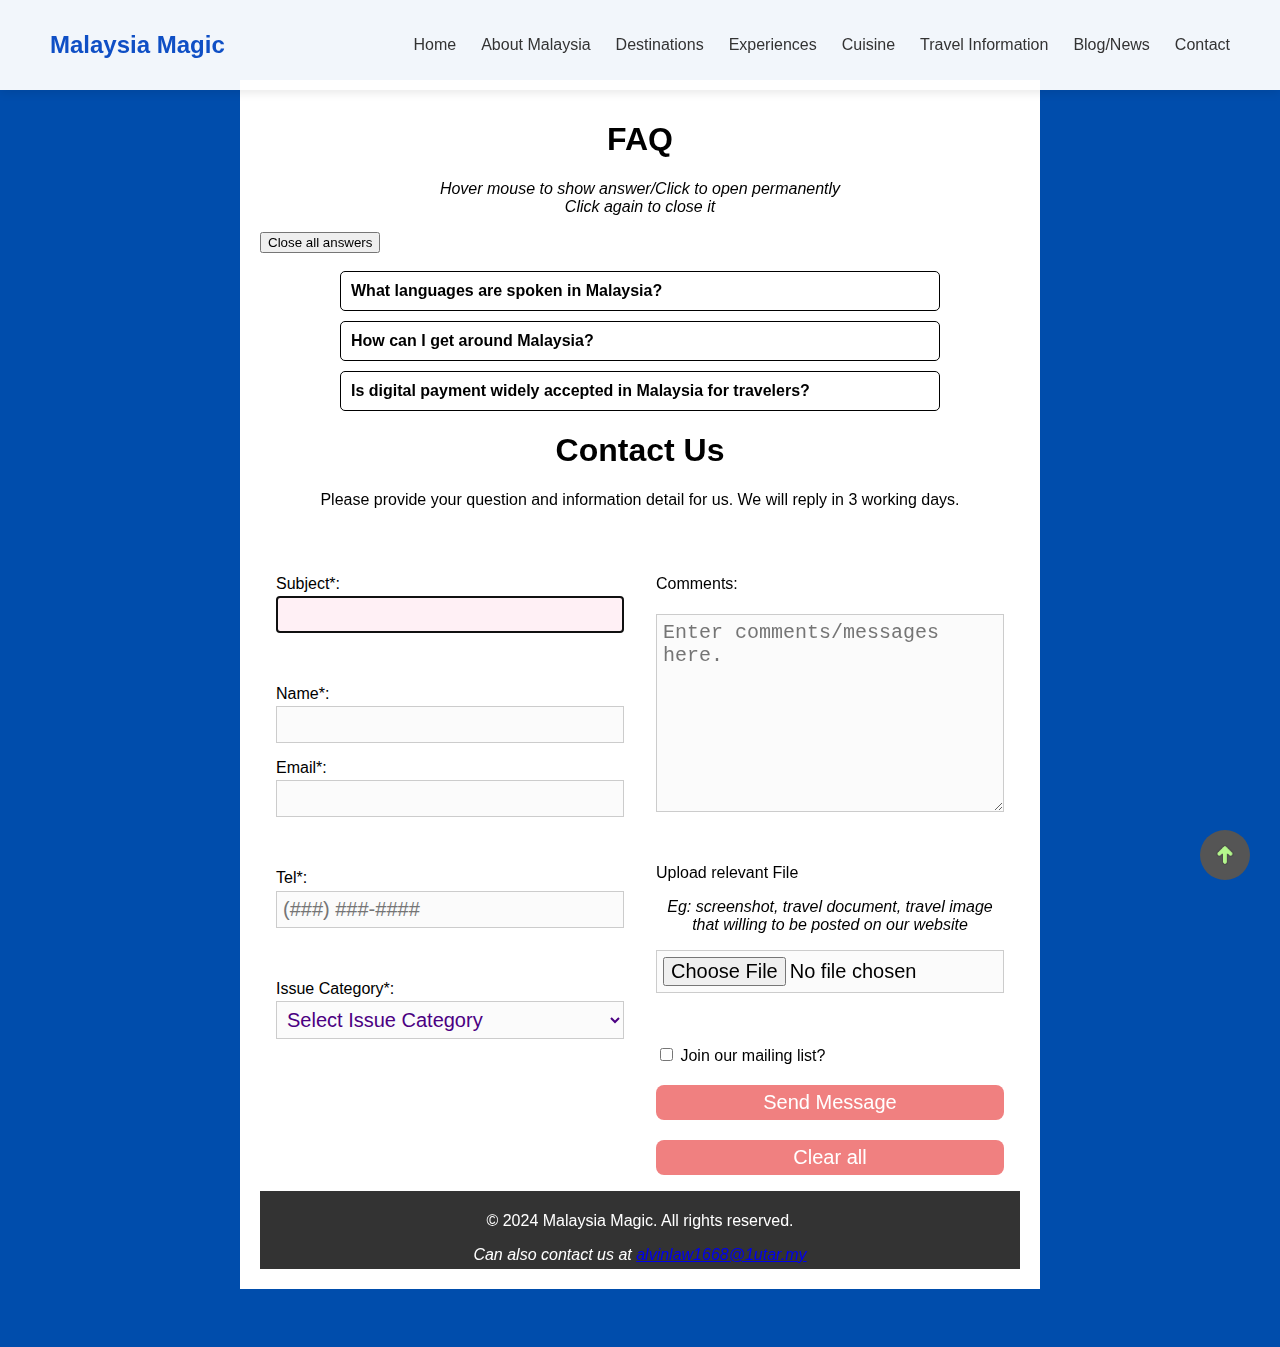
<file: contact_faq.html>
<!DOCTYPE html>
<html lang="en">
   <head>
      <meta charset="utf-8">
      <title>Malaysia Magic - FAQ & Contact Us</title>
      <link rel="stylesheet" href="contact_faq_css.css">
      <link rel="stylesheet" href="nav_header.css">
   </head>
   <body>
    <header>
        <nav>
            <div class="logo">
                <a href="index.html">Malaysia Magic</a>
            </div>
            <ul class="nav-links">
                <li><a href="index.html">Home</a></li>
                <li><a href="about_malaysia.html">About Malaysia</a></li>
                <li><a href="destination.html">Destinations</a></li>
                <li><a href="experiences.html">Experiences</a></li>
                <li><a href="cuisine.html">Cuisine</a></li>
                <li><a href="travel_info.html">Travel Information</a></li>
                <li><a href="news_blogs.html">Blog/News</a></li>
                <li><a href="contact_faq.html">Contact</a></li>
            </ul>
            <div class="burger">
                <div class="line1"></div>
                <div class="line2"></div>
                <div class="line3"></div>
            </div>
        </nav>
    </header>
       

      <h1>FAQ</h1>
      <p>
        <i>Hover mouse to show answer/Click to open permanently</i><br>
        <i>Click again to close it</i>
      </p>

      <button onclick="closeAllFaqs()">Close all answers</button><br><br>

      <div class="faq-section">
          <div class="faq-item" onclick="toggleAnswer(this)">
              <div class="question">What languages are spoken in Malaysia?</div>
              <div class="answer">The official language is Malay (Bahasa Malaysia), but English is widely spoken, especially in urban areas and tourist destinations. You may also hear Chinese dialects and Tamil in various regions.</div>
          </div>
          <div class="faq-item" onclick="toggleAnswer(this)">
              <div class="question">How can I get around Malaysia?</div>
              <div class="answer">Malaysia has a well-developed transportation system, including buses, taxis, ride-hailing services like Grab, and domestic flights. In cities like Kuala Lumpur, you can also use the efficient public transit systems like the MRT and LRT.</div>
          </div>
          <div class="faq-item" onclick="toggleAnswer(this)">
              <div class="question">Is digital payment widely accepted in Malaysia for travelers?</div>
              <div class="answer">Yes, digital payments like GrabPay, Touch 'n Go, and Apple Pay are widely accepted in Malaysia, especially in cities and tourist spots.</div>
          </div>
      </div>

      <h1>Contact Us</h1>
      <form id="Qform" method="GET" action="">
          <p>Please provide your question and information detail for us. We will reply in 3 working days.</p><br>

          <div class="column">
              <label for="subject">Subject*:</label>
              <input name="subject" id="subject" type="text" required autofocus size="50"><br><br>

              <label for="userName">Name*:</label>
              <input name="userName" id="userName" type="text" required autofocus>

              <label for="userEmail">Email*:</label>
              <input name="userEmail" id="userEmail" type="email" required autofocus><br><br>

              <label for="userTel">Tel*:</label>
              <input name="userTel" id="userTel" type="tel" required autofocus placeholder="(###) ###-####" pattern="\(\d{3}\) +\d{3}-\d{4}"><br><br>

              <label for="issueCategory">Issue Category*:</label>
              <select id="issueCategory" name="issueCategory" required>
                  <option value="" disabled selected>Select Issue Category</option>
                  <option value="travel">Travel-based question</option>
                  <option value="bug">Bug report</option>
                  <option value="feedback">Feedback</option>
                  <option value="other">Other</option>
              </select><br><br>
          </div>

          <div class="column">
              <div id="ratingSection" style="display: none;">
                  <label for="rating">Rate your experience:</label>
                  <select id="rating" name="rating">
                      <option value="1">1 - Very Poor</option>
                      <option value="2">2 - Poor</option>
                      <option value="3">3 - Average</option>
                      <option value="4">4 - Good</option>
                      <option value="5">5 - Excellent</option>
                  </select><br><br>
              </div>

              <div id="travelDate" style="display: none;">
                  <label for="travelDate">Travel Date*</label>
                  <input name="travelDate" id="travelDate" type="month" required>
              </div>

              <label for="userComments">Comments:</label><br>
              <textarea id="userComments" name="userComments" rows="8" cols="64" placeholder="Enter comments/messages here."></textarea><br><br>

              <label for="userFileUpload">Upload relevant File</label>
              <p><i>Eg: screenshot, travel document, travel image that willing to be posted on our website</i></p>
              <input id="userFileUpload" name="userFileUpload" type="file"><br><br>

              <label>
                  <input type="checkbox" name="newsletter" value="yes"> Join our mailing list?
              </label>
              <input type="submit" value="Send Message">
              <input type="reset" value="Clear all">
          </div>
      </form>
      
      <footer>
        <p>&copy; 2024 Malaysia Magic. All rights reserved.</p>
        <address>
            Can also contact us at <a href="mailto:alvinlaw1668@1utar.my">alvinlaw1668@1utar.my</a>
        </address> 
    </footer>

    <button id="scrollToTopBtn" title="Go to top">
        <img src="Picture/arrow-up.png" alt="Go to top" width="20" height="20">
    </button>

    
      <script src="contact_faq_script.js"></script>
   </body>
</html>
</file>
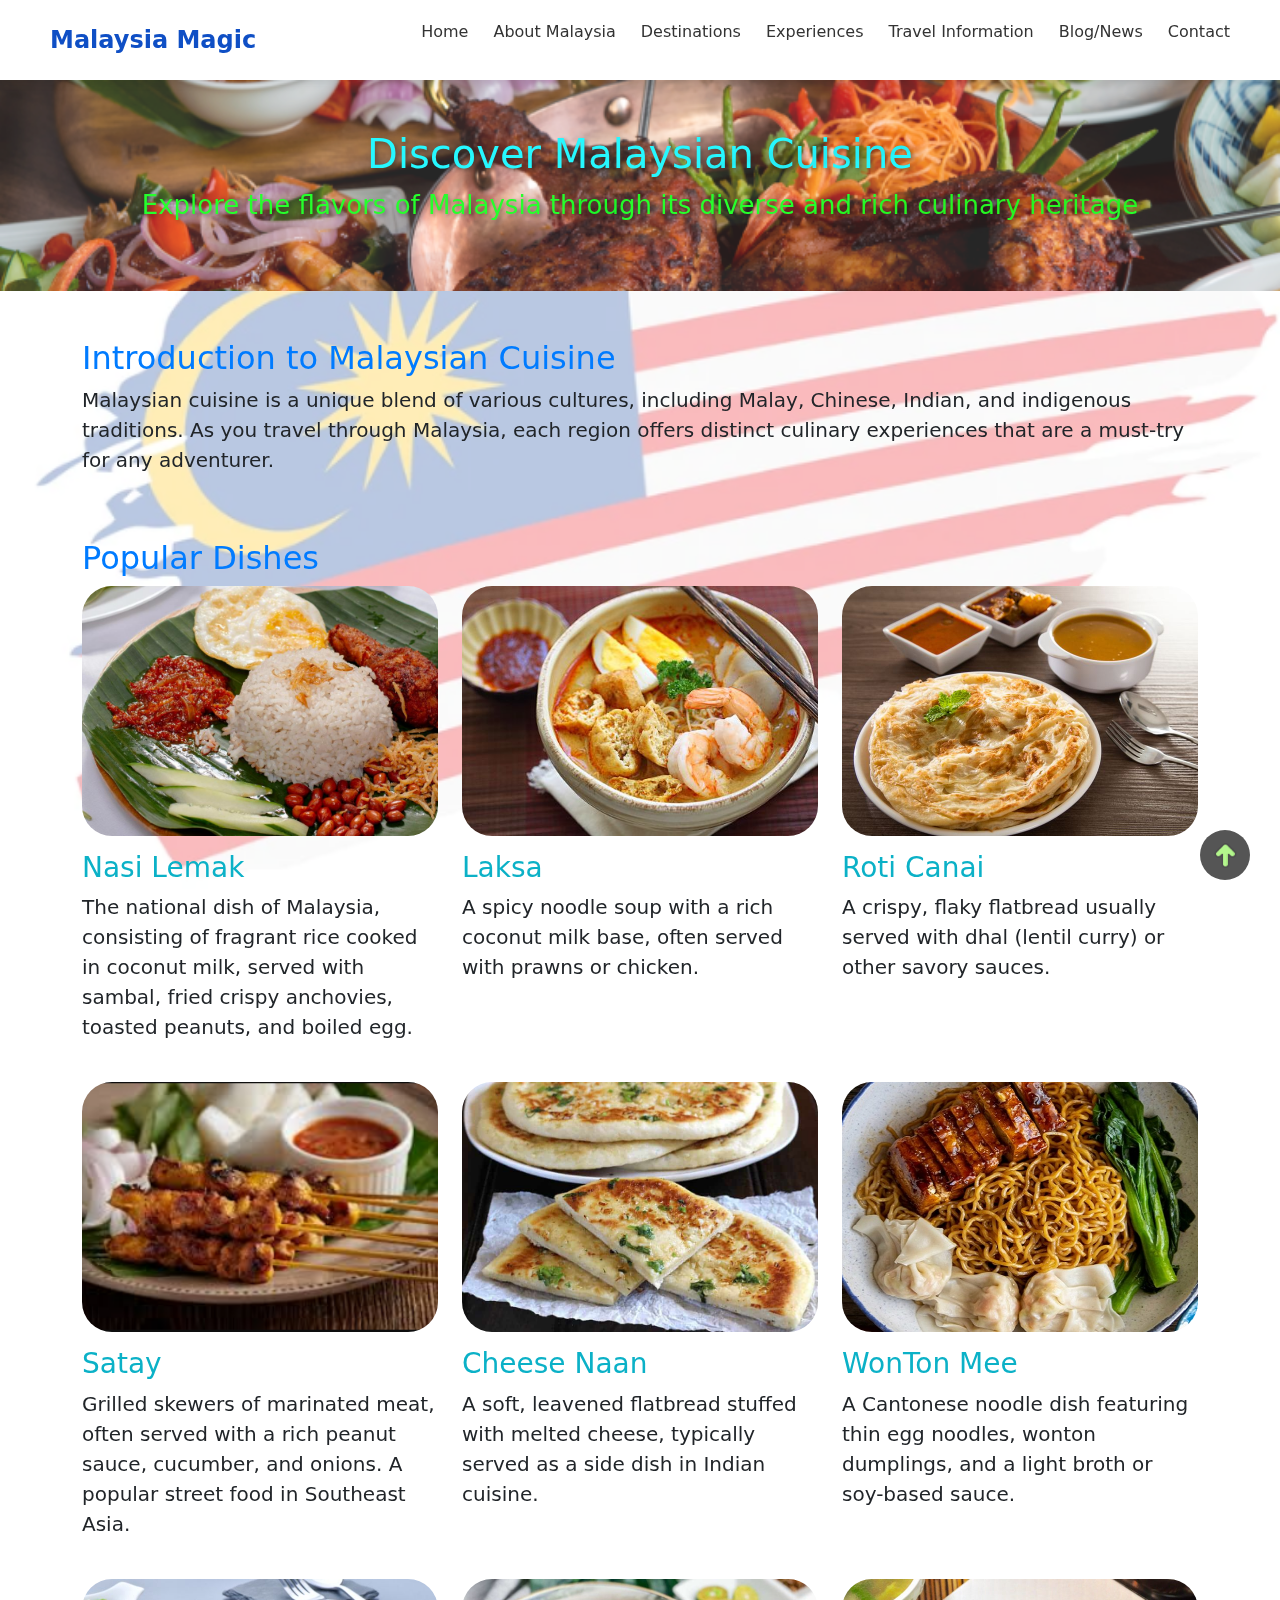
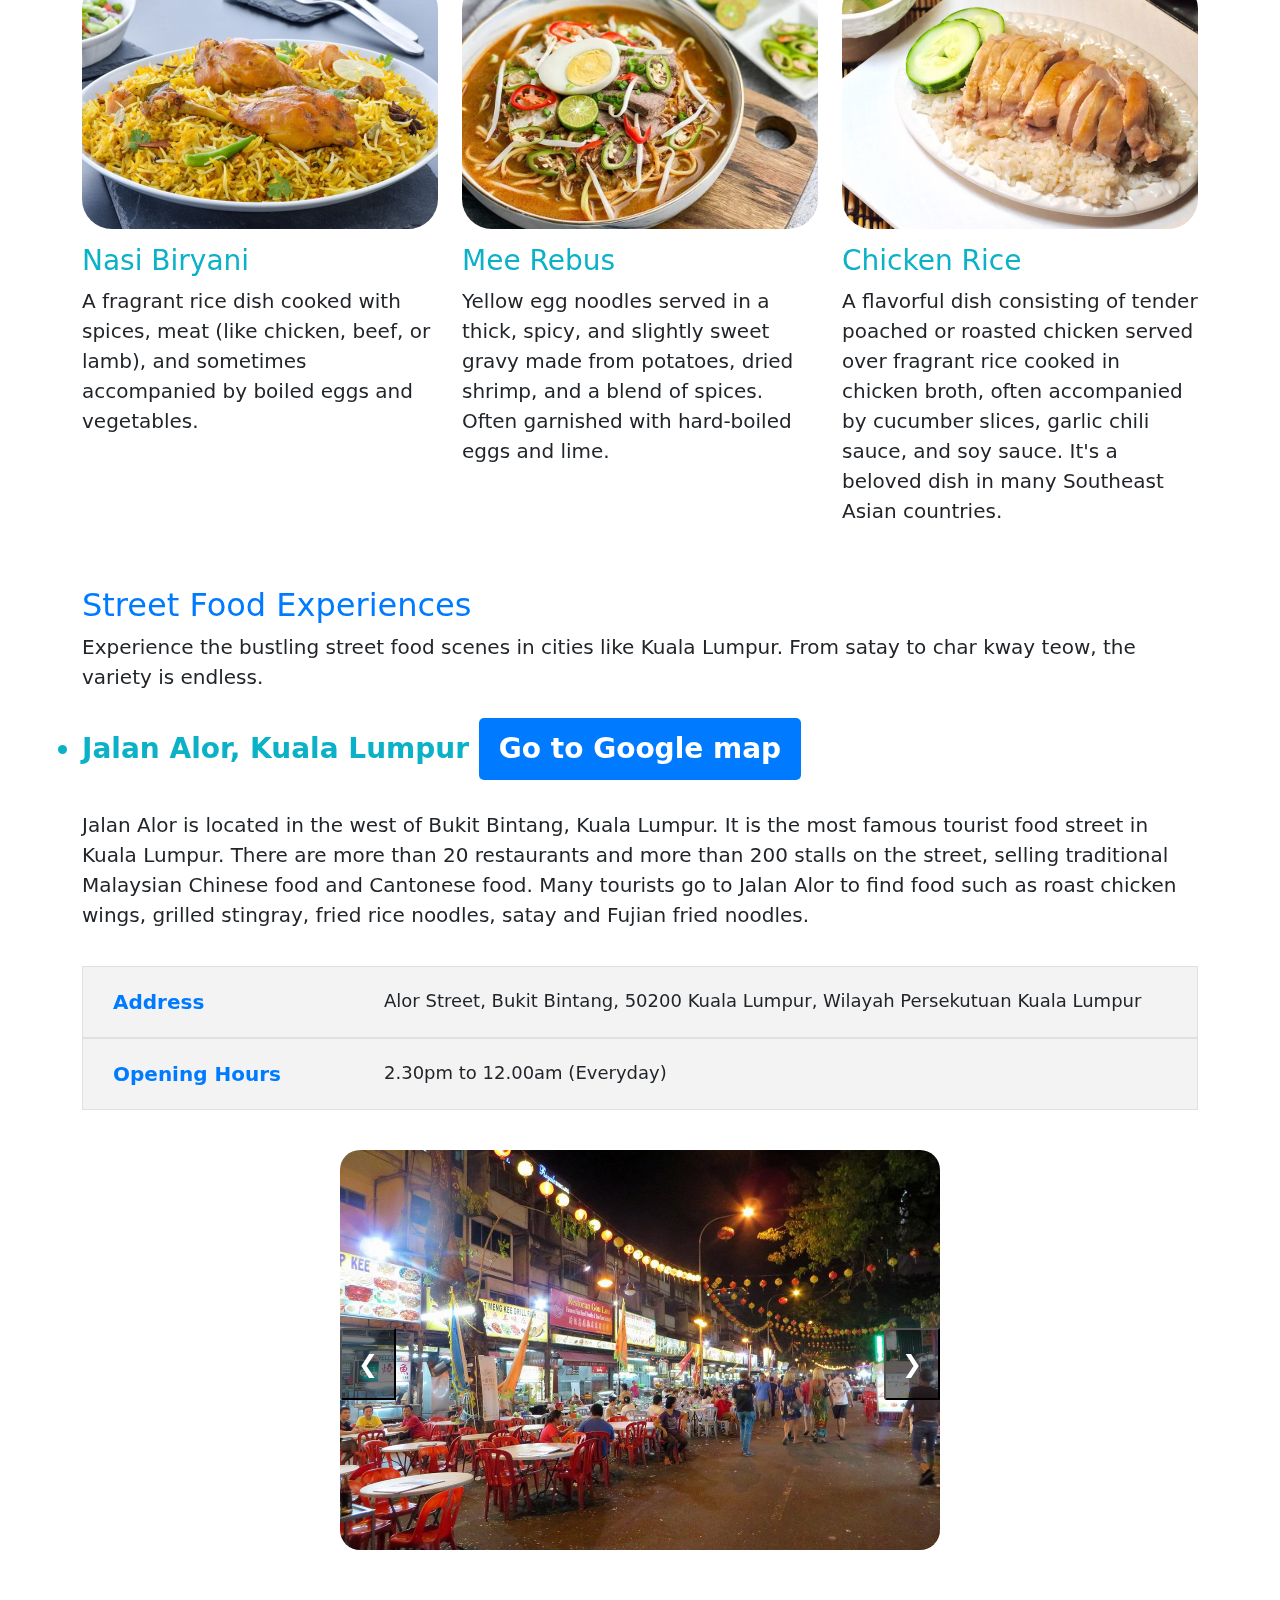
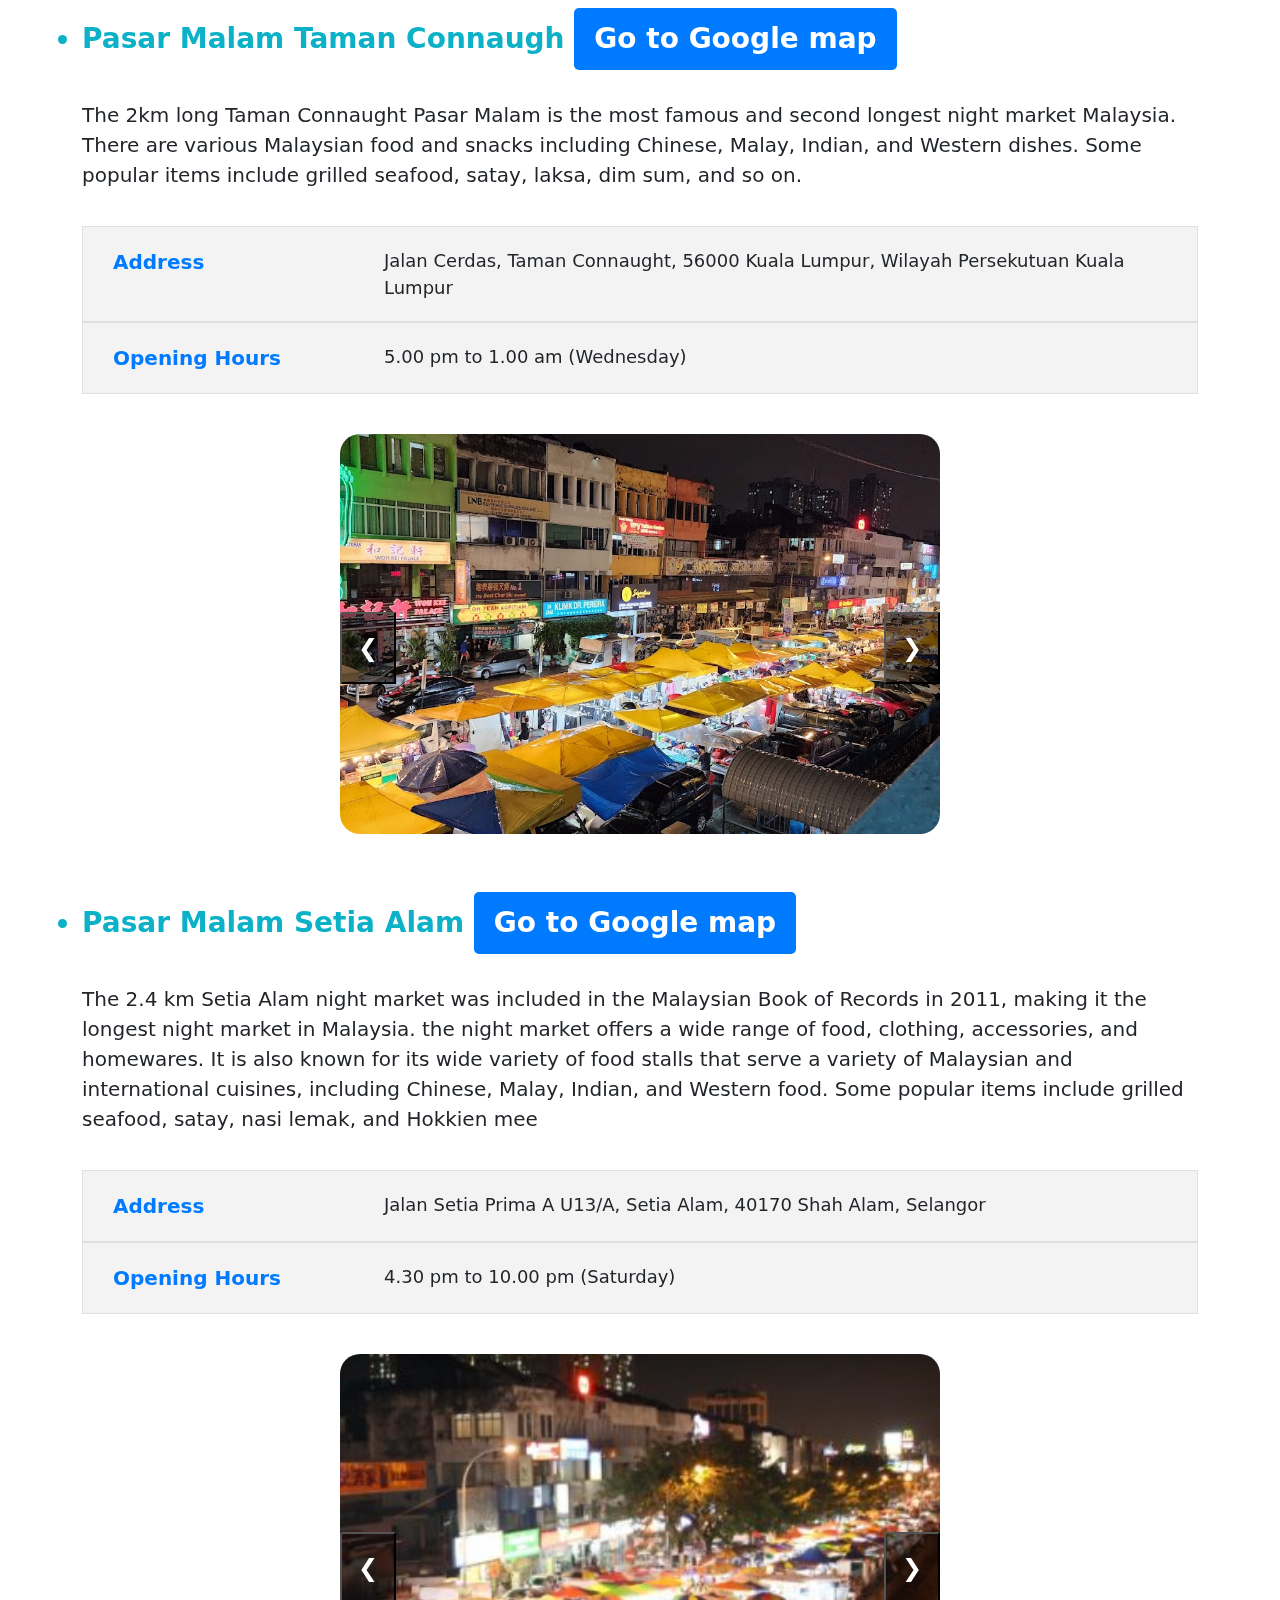
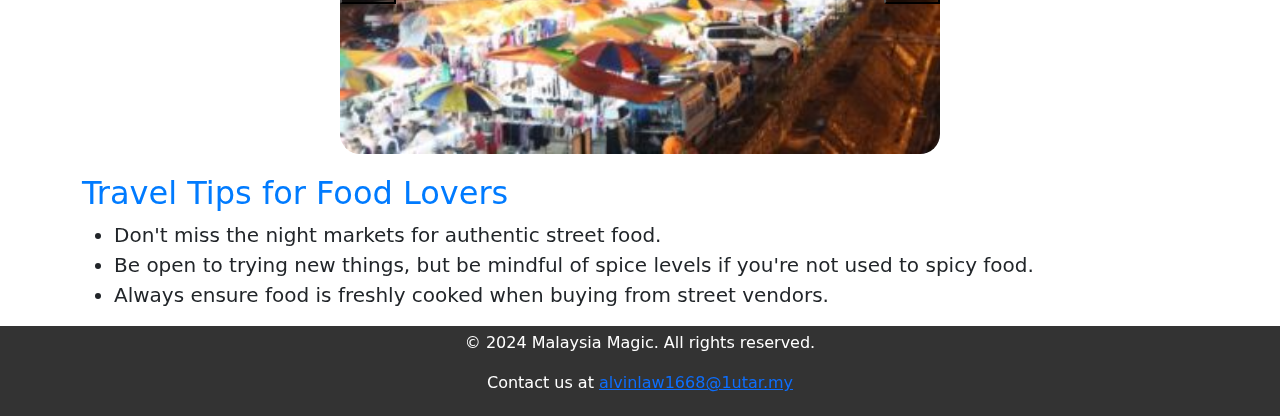
<file: cuisine.html>
<!DOCTYPE html>
<html lang="en">
<head>
    <meta charset="UTF-8">
    <meta name="viewport" content="width=device-width, initial-scale=1.0">
    <title>Malaysian Cuisine</title>
    <link rel="stylesheet" href="styles.css">
    <link href="https://cdn.jsdelivr.net/npm/bootstrap@5.3.0/dist/css/bootstrap.min.css" rel="stylesheet">
</head>
<body class="travel-info-page">
    <header>
        <nav>
            <div class="logo">
                <a href="index.html">Malaysia Magic</a>
            </div>
            <ul class="nav-links">
                <li><a href="index.html">Home</a></li>
                <li><a href="about_malaysia.html">About Malaysia</a></li>
                <li><a href="destination.html">Destinations</a></li>
                <li><a href="experiences.html">Experiences</a></li>
                <li><a href="travel_info.html">Travel Information</a></li>
                <li><a href="news_blogs.html">Blog/News</a></li>
                <li><a href="contact_faq.html">Contact</a></li>
            </ul>
            <div class="burger">
                <div class="line1"></div>
                <div class="line2"></div>
                <div class="line3"></div>
            </div>
        </nav>
    </header>
    
    
    <div class="container-fluid ">
        <div class="header-text">
          <h1>Discover Malaysian Cuisine</h1>
           <p>Explore the flavors of Malaysia through its diverse and rich culinary heritage</p>
        </div>  
    </div>

    <br></br>
        
    <div id="intro" class="container">
        <h2>Introduction to Malaysian Cuisine</h2>
        <p>Malaysian cuisine is a unique blend of various cultures, including Malay, Chinese, Indian, and indigenous traditions. As you travel through Malaysia, each region offers distinct culinary experiences that are a must-try for any adventurer.</p>
    </div>

    <br></br>

    <div id="popular-dishes" class="container">
        <h2>Popular Dishes</h2>
        <div class="row">
            <div class="col-md-4 mb-4">
                <div class="dish-container">
                    <div class="image-container">
                        <img src="cuisine/Nasi Lemak2.jpg" alt="Nasi Lemak" class="img-fluid" onclick="openModal(this)" >
                    </div>
                    <h3>Nasi Lemak</h3>
                    <p>The national dish of Malaysia, consisting of fragrant rice cooked in coconut milk, served with sambal, fried crispy anchovies, toasted peanuts, and boiled egg.</p>
                </div>
            </div>
            <div class="col-md-4 mb-4">
                <div class="dish-container">
                    <div class="image-container">
                        <img src="cuisine/Laksa.jpeg" alt="Laksa" class="img-fluid"  onclick="openModal(this)">
                    </div>
                    <h3>Laksa</h3>
                    <p>A spicy noodle soup with a rich coconut milk base, often served with prawns or chicken.</p>
                </div>
            </div>
            <div class="col-md-4 mb-4">
                <div class="dish-container">
                    <div class="image-container">
                        <img src="cuisine/roti canai.jpeg" alt="Roti Canai" class="img-fluid"  onclick="openModal(this)">
                    </div>
                    <h3>Roti Canai</h3>
                    <p>A crispy, flaky flatbread usually served with dhal (lentil curry) or other savory sauces.</p>
                </div>
            </div>
            <div class="col-md-4 mb-4">
                <div class="dish-container">
                    <div class="image-container">
                        <img src="cuisine/Satay.png" alt="Satay" class="img-fluid"  onclick="openModal(this)">
                    </div>
                    <h3>Satay</h3>
                    <p>Grilled skewers of marinated meat, often served with a rich peanut sauce, cucumber, and onions. A popular street food in Southeast Asia.</p>
                </div>
            </div>
            <div class="col-md-4 mb-4">
                <div class="dish-container">
                    <div class="image-container">
                        <img src="cuisine/cheese naan.jpg" alt="Cheese Naan" class="img-fluid"  onclick="openModal(this)">
                    </div>
                    <h3>Cheese Naan</h3>
                    <p>A soft, leavened flatbread stuffed with melted cheese, typically served as a side dish in Indian cuisine.</p>
                </div>
            </div>
            <div class="col-md-4 mb-4">
                <div class="dish-container">
                    <div class="image-container">
                        <img src="cuisine/wontonmee.jpg" alt="WonTon Mee" class="img-fluid"  onclick="openModal(this)">
                    </div>
                    <h3>WonTon Mee</h3>
                    <p>A Cantonese noodle dish featuring thin egg noodles, wonton dumplings, and a light broth or soy-based sauce.</p>
                </div>
            </div>
            <div class="col-md-4 mb-4">
                <div class="dish-container">
                    <div class="image-container">
                        <img src="cuisine/nasi biryani.jpg" alt="Nasi Biryani" class="img-fluid"  onclick="openModal(this)">
                    </div>
                    <h3>Nasi Biryani</h3>
                    <p>A fragrant rice dish cooked with spices, meat (like chicken, beef, or lamb), and sometimes accompanied by boiled eggs and vegetables.</p>
                </div>
            </div>
            <div class="col-md-4 mb-4">
                <div class="dish-container">
                    <div class="image-container">
                        <img src="cuisine/Mee Rebus.jpg" alt="Mee Rebus" class="img-fluid"  onclick="openModal(this)">
                    </div>
                    <h3>Mee Rebus</h3>
                    <p>Yellow egg noodles served in a thick, spicy, and slightly sweet gravy made from potatoes, dried shrimp, and a blend of spices. Often garnished with hard-boiled eggs and lime.</p>
                </div>
            </div>
            <div class="col-md-4 mb-4">
                <div class="dish-container">
                    <div class="image-container">
                        <img src="cuisine/Chicken Rice.jpg" alt="Chicken Rice" class="img-fluid"  onclick="openModal(this)">
                    </div>
                    <h3>Chicken Rice</h3>
                    <p>A flavorful dish consisting of tender poached or roasted chicken served over fragrant rice cooked in chicken broth, often accompanied by cucumber slices, garlic chili sauce, and soy sauce. It's a beloved dish in many Southeast Asian countries.</p>
                </div>
            </div>
        </div>
    </div>

    <div id="street-food" class = "container" >
    <div class="location">
        <h2>Street Food Experiences</h2>
        <p>Experience the bustling street food scenes in cities like Kuala Lumpur. From satay to char kway teow, the variety is endless.</p>
        <li><strong>Jalan Alor, Kuala Lumpur </strong><a href="https://maps.app.goo.gl/UedWNSH16EwXwKNC9" class="button-link" target="_blank" >Go to Google map</a></li>
        <p><br>Jalan Alor is located in the west of Bukit Bintang, Kuala Lumpur. It is the most famous tourist food street in Kuala Lumpur. There are more than 20 restaurants and more than 200 stalls on the street, selling traditional Malaysian Chinese food and Cantonese food. Many tourists go to Jalan Alor to find food such as roast chicken wings, grilled stingray, fried rice noodles, satay and Fujian fried noodles.</br></p>
        <div class="info-table">
            <div class="info-row">
                <div class="info-column label">Address</div>
                <div class="info-column value">Alor Street, Bukit Bintang, 50200 Kuala Lumpur, Wilayah Persekutuan Kuala Lumpur</div>
            </div>
            <div class="info-row">
                <div class="info-column label">Opening Hours</div>
                <div class="info-column value">2.30pm to 12.00am (Everyday)</div>
            </div>
        </div>
        <div class="image-carousel-wrapper">
            <div class="image-carousel" data-location="jalan-alor">
                <button class="prev" onclick="changeSlide(-1, 'jalan-alor')">&#10094;</button>
                <img class="carousel-image" src="cuisine/location/jalan_alor2.jpg" alt="Jalan Alor, Kuala Lumpur"  onclick="openModal(this)">
                <img class="carousel-image" src="cuisine/alor1.jpg" alt="Fried Food"  onclick="openModal(this)">
                <img class="carousel-image" src="cuisine/alor2.jpg" alt="Char Kuey Teow"  onclick="openModal(this)">
                <img class="carousel-image" src="cuisine/alor3.jpg" alt="Satay"  onclick="openModal(this)">
                <img class="carousel-image" src="cuisine/alor4.jpg" alt="Sea Food"  onclick="openModal(this)">
                <iframe class="carousel-image" src="https://www.google.com/maps/embed?pb=!1m18!1m12!1m3!1d3983.8056941521363!2d101.70897306970478!3d3.1459203827105644!2m3!1f0!2f0!3f0!3m2!1i1024!2i768!4f13.1!3m3!1m2!1s0x31cc362993b6bbf9%3A0xb51e49d2f36c3d3f!2s%E4%BA%9A%E7%BD%97%E8%A1%97%2C%20Bukit%20Bintang%2C%20Kuala%20Lumpur%2C%20Wilayah%20Persekutuan%20Kuala%20Lumpur!5e0!3m2!1szh-CN!2smy!4v1723654196787!5m2!1szh-CN!2smy" width="400" height="300" style="border:0;" allowfullscreen="" loading="lazy" referrerpolicy="no-referrer-when-downgrade"></iframe>
                <button class="next" onclick="changeSlide(1, 'jalan-alor')">&#10095;</button>
            </div>
        </div>
        <br></br>

        <li><strong>Pasar Malam Taman Connaugh </strong><a href="https://maps.app.goo.gl/Las8YuSsevsSf2dH6" class="button-link" target="_blank">Go to Google map</a></li>
        <p><br>The 2km long Taman Connaught Pasar Malam is the most famous and second longest night market Malaysia. There are various Malaysian food and snacks including Chinese, Malay, Indian, and Western dishes. Some popular items include grilled seafood, satay, laksa, dim sum, and so on.</br></p>
        <div class="info-table">
            <div class="info-row">
                <div class="info-column label">Address</div>
                <div class="info-column value">Jalan Cerdas, Taman Connaught, 56000 Kuala Lumpur, Wilayah Persekutuan Kuala Lumpur</div>
            </div>
            <div class="info-row">
                <div class="info-column label">Opening Hours</div>
                <div class="info-column value">5.00 pm to 1.00 am (Wednesday)</div>
            </div>
        </div>
        <div class="image-carousel-wrapper" >
            <div class="image-carousel" data-location="taman-connaugh" >
                <button class="prev" onclick="changeSlide(-1, 'taman-connaugh')">&#10094;</button>
                <img class="carousel-image" src="cuisine/location/tm0.jpg" alt="Pasar Malam Taman Connaugh"  onclick="openModal(this)">
                <img class="carousel-image" src="cuisine/saltegg.jpg" alt="saltegg sotong"  onclick="openModal(this)">
                <img class="carousel-image" src="cuisine/Stinky_Tofu.jpg" alt="Stinky Tofu"  onclick="openModal(this)">
                <img class="carousel-image" src="cuisine/tm1.jpg" alt="Satay"  onclick="openModal(this)">
                <img class="carousel-image" src="cuisine/tm2.jpg" alt="Apam Balik"  onclick="openModal(this)">
                <img class="carousel-image" src="cuisine/tm3.jpg" alt="Seafood"  onclick="openModal(this)">
                <iframe class="carousel-image" src="https://www.google.com/maps/embed?pb=!1m18!1m12!1m3!1d3984.049592861753!2d101.73758711371367!3d3.081437922805061!2m3!1f0!2f0!3f0!3m2!1i1024!2i768!4f13.1!3m3!1m2!1s0x31cc35bad074978d%3A0xa97f052585f0523d!2z5bq35LmQ5aSc5biC!5e0!3m2!1szh-CN!2smy!4v1723661210990!5m2!1szh-CN!2smy" width="400" height="300" style="border:0;" allowfullscreen="" loading="lazy" referrerpolicy="no-referrer-when-downgrade"></iframe>
                <button class="next" onclick="changeSlide(1, 'taman-connaugh')">&#10095;</button>
            </div>
        </div>
        <br></br>

        <li><strong>Pasar Malam Setia Alam </strong><a href="https://maps.app.goo.gl/tnXXhoRG1dJPceFe8"  class="button-link" target="_blank">Go to Google map</a></li>
        <p><br>The 2.4 km Setia Alam night market was included in the Malaysian Book of Records in 2011, making it the longest night market in Malaysia. the night market offers a wide range of food, clothing, accessories, and homewares. It is also known for its wide variety of food stalls that serve a variety of Malaysian and international cuisines, including Chinese, Malay, Indian, and Western food. Some popular items include grilled seafood, satay, nasi lemak, and Hokkien mee </br></p>
        <div class="info-table">
            <div class="info-row">
                <div class="info-column label">Address</div>
                <div class="info-column value">Jalan Setia Prima A U13/A, Setia Alam, 40170 Shah Alam, Selangor</div>
            </div>
            <div class="info-row">
                <div class="info-column label">Opening Hours</div>
                <div class="info-column value">4.30 pm to 10.00 pm (Saturday)</div>
            </div>
        </div>
        <div class="image-carousel-wrapper">
            <div class="image-carousel" data-location="setia-alam" >
                <button class="prev" onclick="changeSlide(-1, 'setia-alam')">&#10094;</button>
                <img class="carousel-image" src="cuisine/location/setia0.jpg" alt="Pasar Malam Setia Alam"  onclick="openModal(this)">
                <img class="carousel-image" src="cuisine/setia1.jpg" alt="Ayam Goreng"  onclick="openModal(this)">
                <img class="carousel-image" src="cuisine/setia2.jpg" alt="Food of Salt Egg "  onclick="openModal(this)">
                <img class="carousel-image" src="cuisine/setia3.jpg" alt="Durian"  onclick="openModal(this)">
                <img class="carousel-image" src="cuisine/setia4.jpg" alt="Dimsum"  onclick="openModal(this)">
                <img class="carousel-image" src="cuisine/setia5.jpg" alt="Crab"  onclick="openModal(this)">
                <iframe class="carousel-image" src="https://www.google.com/maps/embed?pb=!1m14!1m8!1m3!1d31871.557526007364!2d101.4364735!3d3.1093359!3m2!1i1024!2i768!4f13.1!3m3!1m2!1s0x31cc53f261f2bd37%3A0x526f7c6faf3c200a!2z5a6e6L6-6Zi_5Y2X5aSc5biC!5e0!3m2!1szh-CN!2smy!4v1723662558253!5m2!1szh-CN!2smy" width="400" height="300" style="border:0;" allowfullscreen="" loading="lazy" referrerpolicy="no-referrer-when-downgrade"></iframe>
                <button class="next" onclick="changeSlide(1, 'setia-alam')">&#10095;</button>
            </div>
        </div>
    </div>
    </div>



    <div id="tips" class="container">
        <h2>Travel Tips for Food Lovers</h2>
        <ul>
            <li>Don't miss the night markets for authentic street food.</li>
            <li>Be open to trying new things, but be mindful of spice levels if you're not used to spicy food.</li>
            <li>Always ensure food is freshly cooked when buying from street vendors.</li>
        </ul>
    </div>

    <footer>
        <p>&copy; 2024 Malaysia Magic. All rights reserved.</p>
        <address>
            Contact us at <a href="mailto:alvinlaw1668@1utar.my">alvinlaw1668@1utar.my</a>
        </address>
    </footer>


    <div id="imageModal" class="modal">
        <span class="close">&times;</span>
        <img class="modals-content" id="modalImage">
        <div id="caption"></div>
    </div>

    <button id="scrollToTopBtn" title="Go to top">
        <img src="Picture/arrow-up.png" alt="Go to top" width="25" height="25">
    </button>
    
    <script src="script.js"></script>
</body>
</html>
</file>
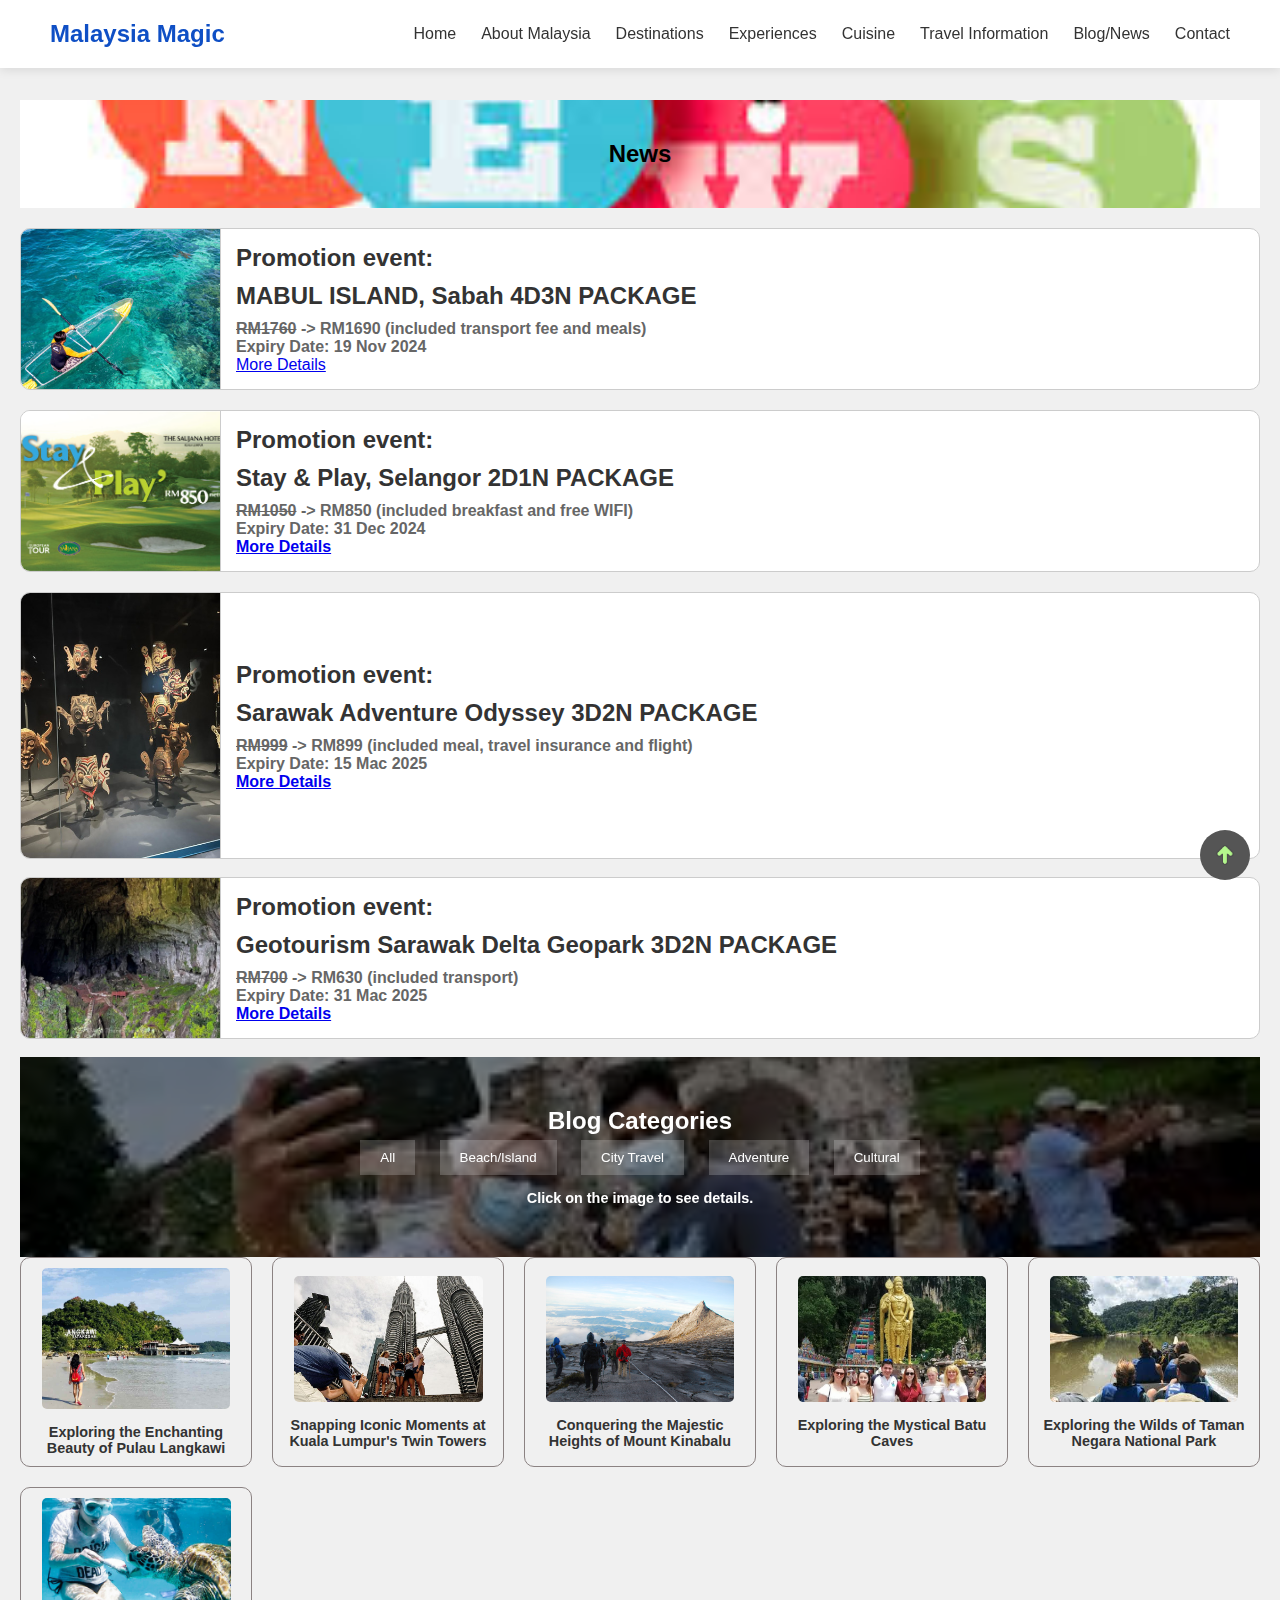
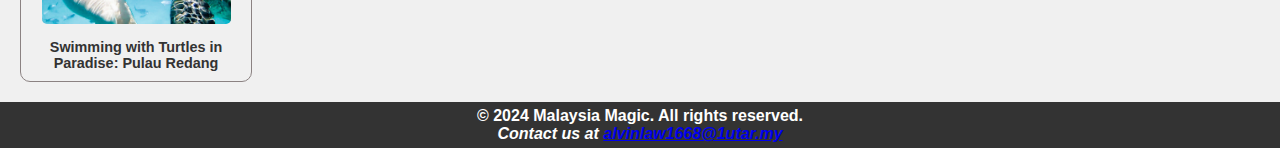
<file: news_blogs.html>
<!DOCTYPE html>
<html lang="en">
<head>
    <meta charset="utf-8">
    <meta name="viewport" content="width=device-width, initial-scale=1.0">

    <title>Malaysia Magic - News and Blogs</title>
    <link rel="stylesheet" href="news_blogs_styles.css">
    <link rel="stylesheet" href="nav_header.css">
</head>
<body>
    <header>
        <nav>
            <div class="logo">
                <a href="index.html">Malaysia Magic</a>
            </div>
            <ul class="nav-links">
                <li><a href="index.html">Home</a></li>
                <li><a href="about_malaysia.html">About Malaysia</a></li>
                <li><a href="destination.html">Destinations</a></li>
                <li><a href="experiences.html">Experiences</a></li>
                <li><a href="cuisine.html">Cuisine</a></li>
                <li><a href="travel_info.html">Travel Information</a></li>
                <li><a href="news_blogs.html">Blog/News</a></li>
                <li><a href="contact_faq.html">Contact</a></li>
            </ul>
            <div class="burger">
                <div class="line1"></div>
                <div class="line2"></div>
                <div class="line3"></div>
            </div>
        </nav>
    </header>
    
    <main>
        <!--- news section-->
        <section id="news">
            <h2>News</h2>
            <div class="news-item">
                <img src="news_blogs_images/news01.jpg" alt="News Image">
                <div class="news-content">
                    <h3>Promotion event:</h3>
                    <h3>MABUL ISLAND, Sabah 4D3N PACKAGE</h3>
                    <p> <b><del>RM1760</del> -> <strong>RM1690</strong> (included transport fee and meals) </b></p>
                    <p><b>Expiry Date: 19 Nov 2024</b></p>
                    <a href="https://www.malaysia.travel/deals/stay-play-2" target="_blank">More Details</a>
                </div>
            </div>
            <div class="news-item">
                <img src="news_blogs_images/news02.jpg" alt="News Image">
                <div class="news-content">
                    <h3>Promotion event:</h3>
                    <h3>Stay & Play, Selangor 2D1N PACKAGE</h3>
                    <p><b><del>RM1050</del> -> <strong>RM850</strong> (included breakfast and free WIFI)</p>
                    <p><b>Expiry Date: 31 Dec 2024</b></p>
                    <a href="https://www.malaysia.travel/deals/4h3m-mabul-island" target="_blank">More Details</a>

                </div>
            </div>
            <div class="news-item">
                <img src="news_blogs_images/news03.jpg" alt="News Image">
                <div class="news-content">
                    <h3>Promotion event:</h3>
                    <h3>Sarawak Adventure Odyssey 3D2N PACKAGE</h3>
                    <p><b><del>RM999</del> -> <strong>RM899</strong> (included meal, travel insurance and flight)</p>
                    <p><b>Expiry Date: 15 Mac 2025</b></p>
                    <a href="https://www.malaysia.travel/deals/sarawak-adventure-odyssey" target="_blank">More Details</a>

                </div>
            </div>
            <br>
            <div class="news-item">
                <img src="news_blogs_images/news04.jpg" alt="News Image">
                <div class="news-content">
                    <h3>Promotion event:</h3>
                    <h3>Geotourism Sarawak Delta Geopark 3D2N PACKAGE</h3>
                    <p><b><del>RM700</del> -> <strong>RM630</strong> (included transport)</p>
                    <p><b>Expiry Date: 31 Mac 2025</b></p>
                    <a href="https://www.malaysia.travel/deals/3d2n-geotourism-culture-heritage-gawai-festival-experience-at-sarawak-delta-geopark" target="_blank">More Details</a>

                </div>
            </div>
            <br>
            <!-- Add more news items as needed -->
        </section>



        <!-- Categories for Blogs -->
        <section id="categories" class="blog-filter-section">
            <h2>Blog Categories</h2>
            <div class="category-filters">
                <button onclick="filterPosts('all')">All</button>
                <button onclick="filterPosts('beach')">Beach/Island</button>
                <button onclick="filterPosts('city')">City Travel</button>
                <button onclick="filterPosts('adventure')">Adventure</button>
                <button onclick="filterPosts('cultural')">Cultural</button>
            </div>
            <p class="caption">Click on the image to see details.</p>
        </section>
        
        <!-- Blogs Section -->
        <section id="blogs">
            
            <div class="blog-post beach" onclick="openModal(this)"
                data-name="Emily Tan"
                data-date="2024-07-20"
                data-rating="4/5"
                data-comments="Pulau Langkawi was an unforgettable escape with its pristine beaches and vibrant culture, perfect for a peaceful yet adventurous getaway">
                <img src="news_blogs_images/beach01.jpg" alt="Beach Image">
                <h3>Exploring the Enchanting Beauty of Pulau Langkawi</h3>
            </div>
            <div class="blog-post city" onclick="openModal(this)"
                data-name="Jane Smith"
                data-date="2024-07-19"
                data-rating="4/5"
                data-comments="Capturing the grandeur of the Twin Towers against the bustling cityscape was a surreal experience I’ll never forget.">
                <img src="news_blogs_images/city01.jpg" alt="City Image">
                <h3>Snapping Iconic Moments at Kuala Lumpur's Twin Towers</h3>
            </div>
            <div class="blog-post adventure" onclick="openModal(this)" 
                data-name="Ahmad Hassan"
                data-date="2024-08-10"
                data-rating="5/5"
                data-comments="Hiking Mount Kinabalu was an exhilarating challenge, offering breathtaking views that made every step worthwhile.">
                <img src="news_blogs_images/adventure01.jpg" alt="Adventure Image">
                <h3>Conquering the Majestic Heights of Mount Kinabalu</h3>
            </div>
            <div class="blog-post cultural" onclick="openModal(this)" 
                data-name="Lily"
                data-date="2024-07-10"
                data-rating="5/5"
                data-comments="The Batu Caves were a captivating experience, with the towering statue and vibrant temples creating an atmosphere of wonder and spirituality.">
                <img src="news_blogs_images/cultural01.jpg" alt="Adventure Image">
                <h3>Exploring the Mystical Batu Caves</h3>
            </div>
            <div class="blog-post adventure" onclick="openModal(this)" 
                data-name="Farid Ismail"
                data-date="2024-07-17"
                data-rating="4/5"
                data-comments="Gliding through the lush greenery of Taman Negara on a boat was a serene and breathtaking way to connect with nature.">
                <img src="news_blogs_images/adventure02.jpg" alt="Adventure Image">
                <h3>Exploring the Wilds of Taman Negara National Park</h3>
            </div>
            <div class="blog-post beach" onclick="openModal(this)"
                data-name="Jessica"
                data-date="2024-08-01"
                data-rating="5/5"
                data-comments="Swimming alongside turtles in the crystal-clear waters of Pulau Redang was a magical and unforgettable experience.">
                <img src="news_blogs_images/beach02.jpg" alt="Beach Image">
                <h3>Swimming with Turtles in Paradise: Pulau Redang</h3>
            </div>
            <!-- Add more blog posts with appropriate classes -->
        </section>
    </main>

     <!-- Modal Structure -->
     <div id="modal" class="modal">
        <div class="modal-content">
            <span class="close-button" onclick="closeModal()">&times;</span>
            <div id="modal-details">
                <!-- Details will be injected here -->
            </div>
        </div>
    </div>

    <footer>
        <p>&copy; 2024 Malaysia Magic. All rights reserved.</p>
        <address>
            Contact us at <a href="mailto:alvinlaw1668@1utar.my">alvinlaw1668@1utar.my</a>
        </address> 
    </footer>

    <button id="scrollToTopBtn" title="Go to top">
        <img src="Picture/arrow-up.png" alt="Go to top" width="20" height="20">
    </button>

    
    <script src="contact_faq_script.js"></script>
</body>
</html>
</file>
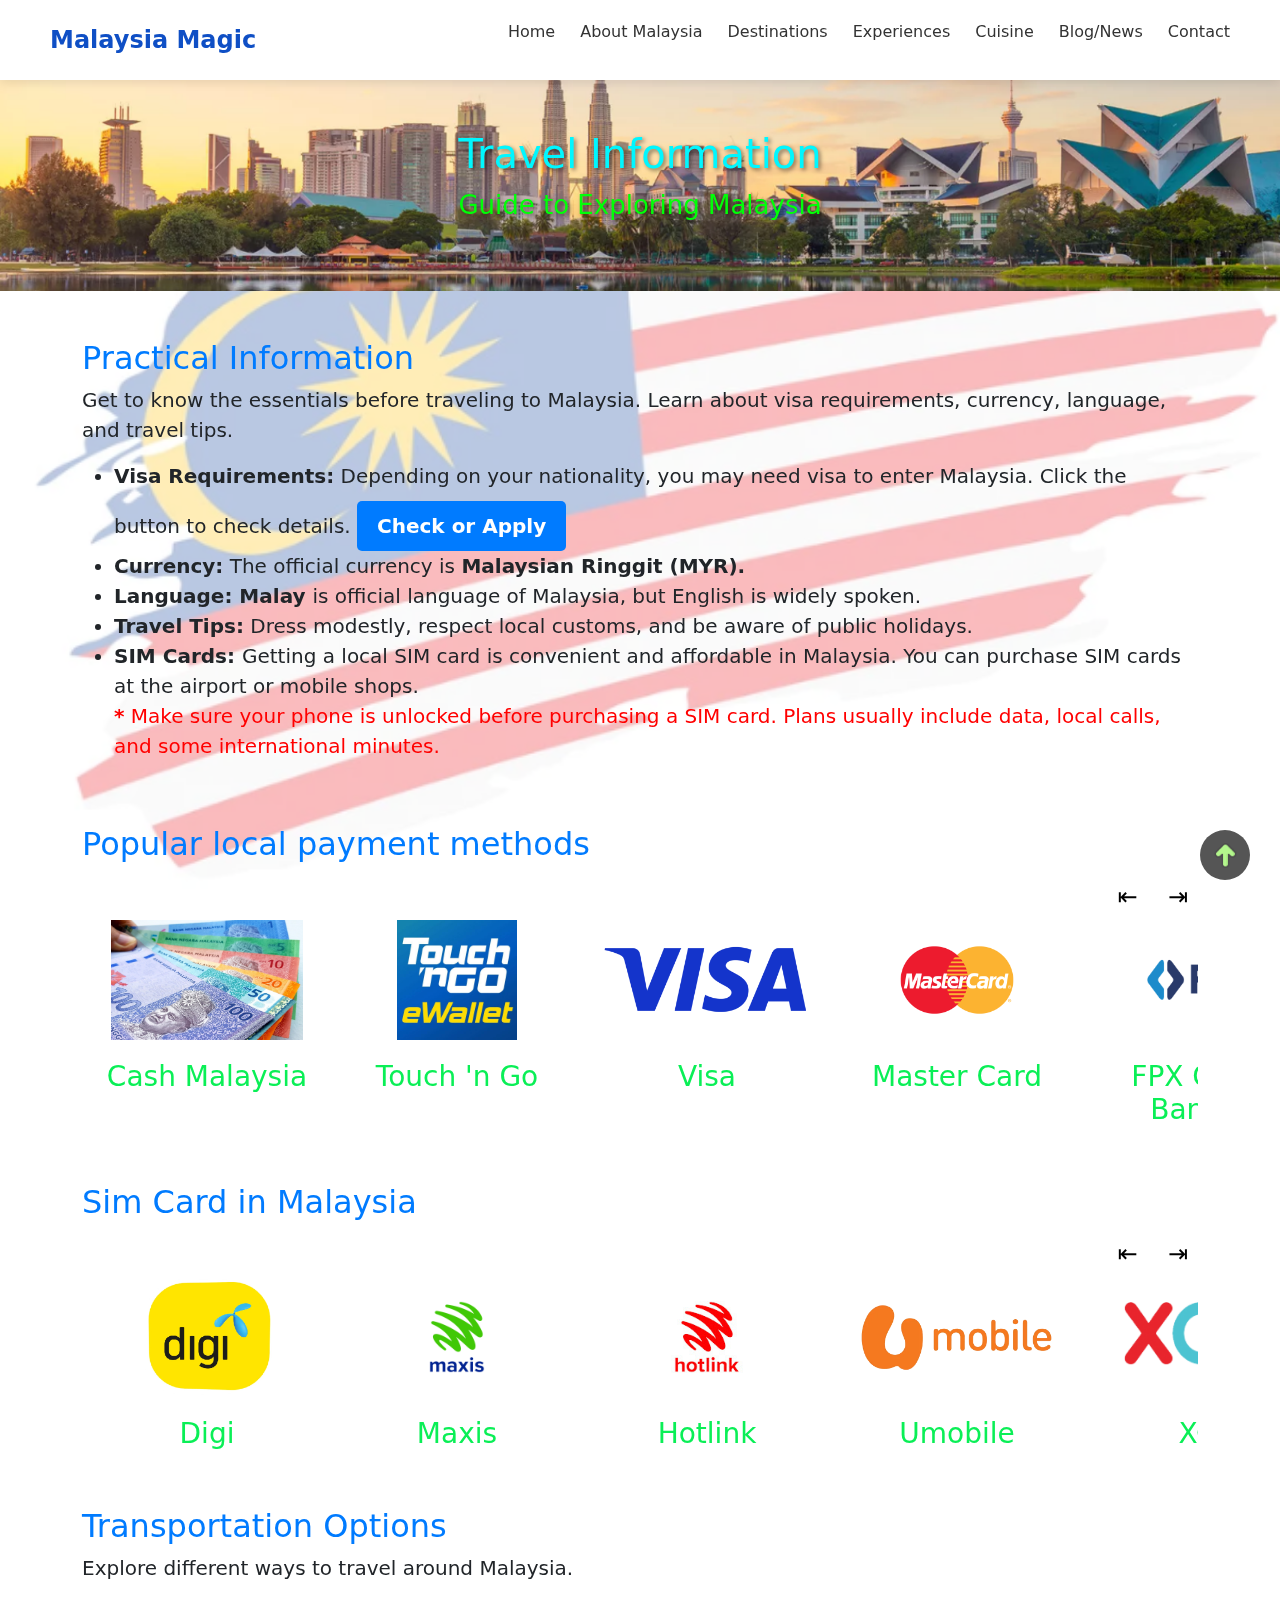
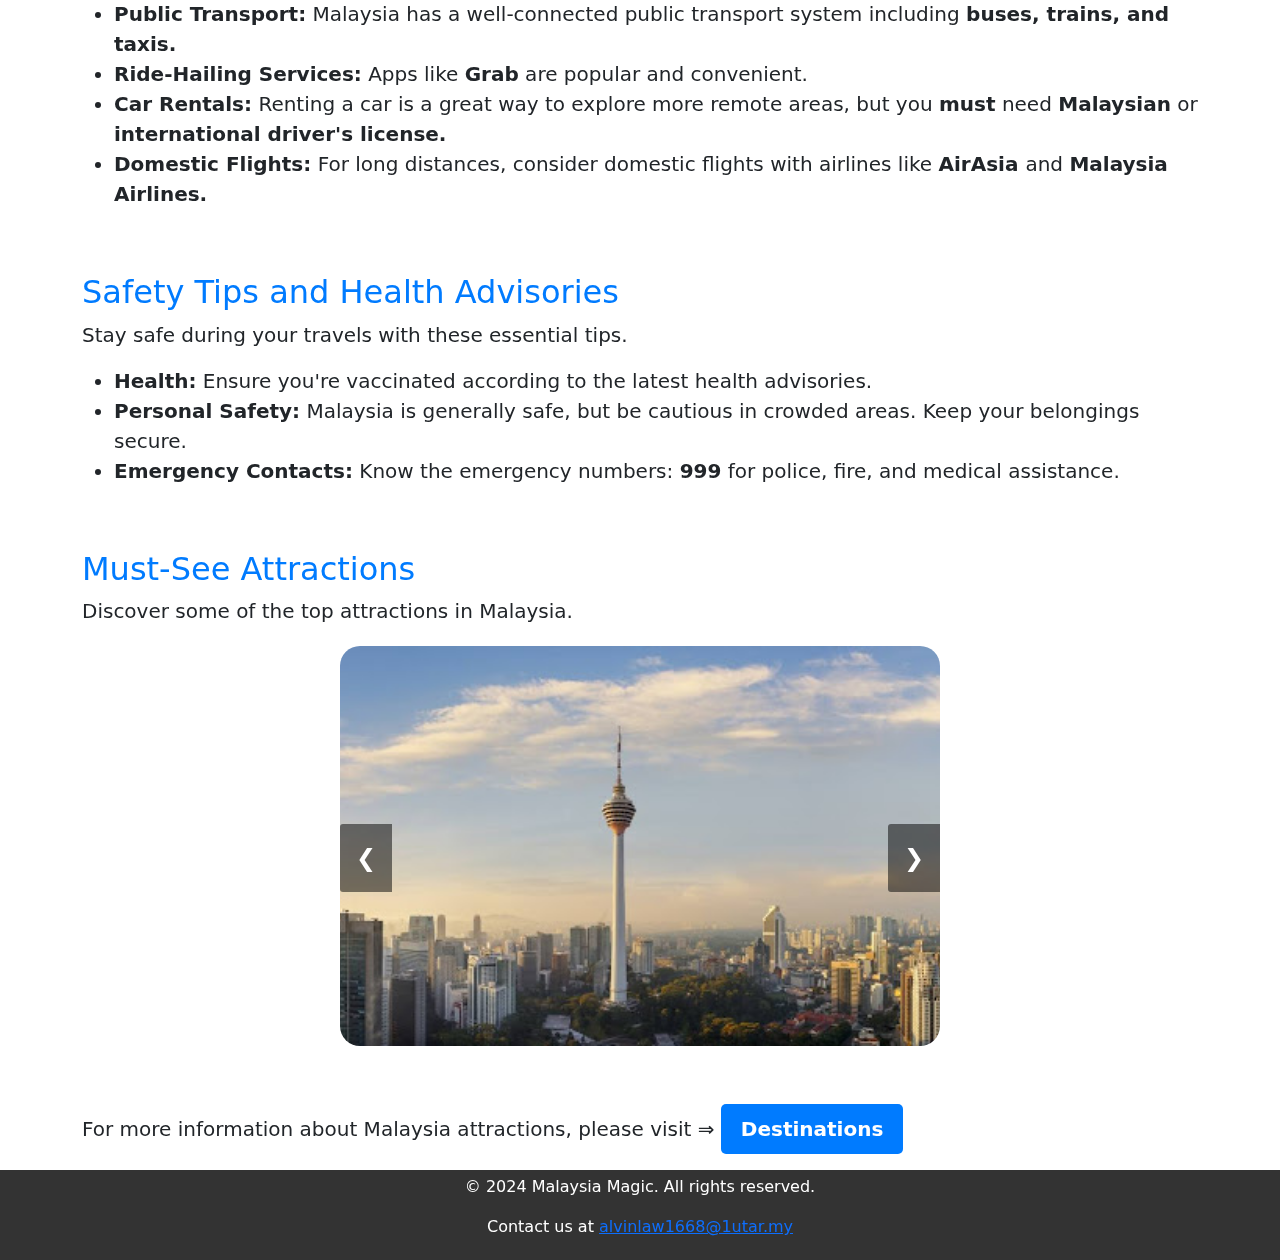
<file: travel_info.html>
<!DOCTYPE html>
<html lang="en">
<head>
    <meta charset="UTF-8">
    <meta name="viewport" content="width=device-width, initial-scale=1.0">
    <title>Travel Information Malaysia</title>
    <link rel="stylesheet" href="styles.css">
    <link href="https://cdn.jsdelivr.net/npm/bootstrap@5.3.0/dist/css/bootstrap.min.css" rel="stylesheet">
</head>
<body class="travel-info-page">
    <header>
        <nav>
            <div class="logo">
                <a href="index.html">Malaysia Magic</a>
            </div>
            <ul class="nav-links">
                <li><a href="index.html">Home</a></li>
                <li><a href="about_malaysia.html">About Malaysia</a></li>
                <li><a href="destination.html">Destinations</a></li>
                <li><a href="experiences.html">Experiences</a></li>
                <li><a href="cuisine.html">Cuisine</a></li>
                <li><a href="news_blogs.html">Blog/News</a></li>
                <li><a href="contact_faq.html">Contact</a></li>
            </ul>
            <div class="burger">
                <div class="line1"></div>
                <div class="line2"></div>
                <div class="line3"></div>
            </div>
        </nav>
    </header>
    
    <div class="container-fluids ">
        <div class="header-text">
          <h1>Travel Information</h1>
           <p>Guide to Exploring Malaysia</p>
        </div>  
    </div>

    <br></br>

    <div class="container">
        <h2>Practical Information</h2>
        <p>Get to know the essentials before traveling to Malaysia. Learn about visa requirements, currency, language, and travel tips.</p>
        <ul>
            <li><strong>Visa Requirements:</strong> Depending on your nationality, you may need visa to enter Malaysia. Click the button to check details. <a href="https://www.imi.gov.my/index.php/en/main-services/visa/" class="button-link" target="_blank">Check or Apply</a></li>
            <li><strong>Currency:</strong> The official currency is <strong>Malaysian Ringgit (MYR).</strong></li>
            <li><strong>Language: Malay </strong>is official language of Malaysia, but English is widely spoken.</li>
            <li><strong>Travel Tips:</strong> Dress modestly, respect local customs, and be aware of public holidays.</li>
            <li><strong>SIM Cards: </strong>Getting a local SIM card is convenient and affordable in Malaysia. You can purchase SIM cards at the airport or mobile shops.
            <p style="color: #ff0000;"><strong>*</strong> Make sure your phone is unlocked before purchasing a SIM card. Plans usually include data, local calls, and some international minutes.</p>  
        </li>
        </ul>
    </div>

    <br></br>

    <div class="container" id="payment-methods-slider">
        <h2>Popular local payment methods</h2>
        <div class="slider-buttons">
            <button class="slider-button left-button">&#8676;</button>
            <button class="slider-button right-button">&#8677;</button>
        </div>
        <div class="slider-track-container">
            <ul class="slider-track">
                 <li class="slider current-slide">
                    <img class="card-logo" src="travel/cash.jpg" alt="Cash Malaysia" onclick="openModal(this)">
                    <h3>Cash Malaysia</h3>
                </li>
                <li class="slider">
                     <img class="card-logo" src="travel/tng.jpg" alt="Touch 'n Go" onclick="openModal(this)">
                      <h3>Touch 'n Go</h3>
                 </li>
                    <li class="slider">
                        <img class="card-logo" src="travel/VISA.png" alt="Visa" onclick="openModal(this)">
                        <h3>Visa</h3>
                    </li>
                    <li class="slider">
                        <img class="card-logo" src="travel/mastercard.png" alt="Master Card" onclick="openModal(this)">
                        <h3>Master Card</h3>
                    </li>
                    <li class="slider">
                        <img class="card-logo" src="travel/FPX.png" alt="FPX Online Banking" onclick="openModal(this)">
                        <h3>FPX Online Banking</h3>
                    </li>
                    <li class="slider">
                        <img class="card-logo" src="travel/boost.png" alt="Boost Pay" onclick="openModal(this)">
                        <h3>Boost Pay</h3>
                    </li>
                    <li class="slider">
                        <img class="card-logo" src="travel/grab pay.png" alt="Grab Pay" onclick="openModal(this)">
                        <h3>Grab Pay</h3>
                    </li>
                    <li class="slider">
                        <img class="card-logo" src="travel/applepay.png" alt="Apple Pay" onclick="openModal(this)">
                        <h3>Apple Pay</h3>
                    </li>
                </ul>
        </div>
    </div>

    <br></br>

    <div class="container" id="sim-slider">
        <h2>Sim Card in Malaysia</h2>
        <div class="slider-buttons">
            <button class="slider-button left-button">&#8676;</button>
            <button class="slider-button right-button">&#8677;</button>
        </div>
        <div class="slider-track-container">
            <ul class="slider-track">
                 <li class="slider current-slide">
                    <img class="card-logo" src="travel/digi.png" alt="Digi" onclick="openModal(this)">
                    <h3>Digi</h3>
                </li>
                <li class="slider">
                     <img class="card-logo" src="travel/maxis.jpg" alt="Maxis" onclick="openModal(this)">
                      <h3>Maxis</h3>
                 </li>
                    <li class="slider">
                        <img class="card-logo" src="travel/hotlink.jpg" alt="Hotlink" onclick="openModal(this)">
                        <h3>Hotlink</h3>
                    </li>
                    <li class="slider">
                        <img class="card-logo" src="travel/umobile.png" alt="Umobile" onclick="openModal(this)">
                        <h3>Umobile</h3>
                    </li>
                    <li class="slider">
                        <img class="card-logo" src="travel/xox.png" alt="XOX" onclick="openModal(this)">
                        <h3>XOX</h3>
                    </li>
                    <li class="slider">
                        <img class="card-logo" src="travel/celcom1.png" alt="Celcom" onclick="openModal(this)">
                        <h3>Celcom</h3>
                    </li>
                    <li class="slider">
                        <img class="card-logo" src="travel/tunetalk.png" alt="TuneTalk" onclick="openModal(this)">
                        <h3>TuneTalk</h3>
                    </li>
                </ul>
        </div>
    </div>

    <br></br>

    <div class="container">
        <h2>Transportation Options</h2>
        <p>Explore different ways to travel around Malaysia.</p>
        <ul>
            <li><strong>Public Transport:</strong> Malaysia has a well-connected public transport system including <strong>buses, trains, and taxis.</strong></li>
            <li><strong>Ride-Hailing Services:</strong> Apps like <strong>Grab</strong> are popular and convenient.</li>
            <li><strong>Car Rentals:</strong> Renting a car is a great way to explore more remote areas, but you <strong>must</strong> need <strong>Malaysian</strong> or <strong>international driver's license.</strong> </li>
            <li><strong>Domestic Flights:</strong> For long distances, consider domestic flights with airlines like <strong>AirAsia </strong>and <strong>Malaysia Airlines.</strong></li>
        </ul>
    </div>

    <br></br>
    
    <div class="container">
        <h2>Safety Tips and Health Advisories</h2>
        <p>Stay safe during your travels with these essential tips.</p>
        <ul>
            <li><strong>Health:</strong> Ensure you're vaccinated according to the latest health advisories.</li>
            <li><strong>Personal Safety:</strong> Malaysia is generally safe, but be cautious in crowded areas. Keep your belongings secure.</li>
            <li><strong>Emergency Contacts:</strong> Know the emergency numbers: <strong>999</strong> for police, fire, and medical assistance.</li>
        </ul>
    </div>

    <br></br>

    <div class="container">
        <h2>Must-See Attractions</h2>
        <p>Discover some of the top attractions in Malaysia.</p>
        <div class="image-carousel-wrapper">
            <div class="image-carousel" data-location="attractions">
                <img class="carousel-image active" src="travel/KL.jpg" alt="Kuala Lumpur" onclick="openModal(this)">
                <img class="carousel-image" src="travel/langkawi.jpg" alt="Langkawi" onclick="openModal(this)">
                <img class="carousel-image" src="travel/gayaisland.jpg" alt="Gaya Island" onclick="openModal(this)">
                <div class="prev" onclick="changeSlide(-1, 'attractions')">&#10094;</div>
                <div class="next" onclick="changeSlide(1, 'attractions')">&#10095;</div>
            </div>
        </div>
        <br></br>
        <p>For more information about Malaysia attractions, please visit &#8658; <a href="destination.html" class="button-link" target="_blank">Destinations</a></li></p>
    </div>

    
    <footer>
        <p>&copy; 2024 Malaysia Magic. All rights reserved.</p>
        <address>
            Contact us at <a href="mailto:alvinlaw1668@1utar.my">alvinlaw1668@1utar.my</a>
        </address>
    </footer>

    <button id="scrollToTopBtn" title="Go to top">
        <img src="Picture/arrow-up.png" alt="Go to top" width="25" height="25">
    </button>

    <div id="imageModal" class="modal">
        <span class="close">&times;</span>
        <img class="modals-content" id="modalImage">
        <div id="caption"></div>
    </div>

    <script src="script.js"></script>
</body>
</html>
</file>
<file: contact_faq_css.css>
/*navigation*/

/* Existing FAQ & Contact Us CSS */
html {
    background: rgb(0, 77, 172);
    box-sizing: border-box;
}
* {
    box-sizing: inherit;
}
body {
    background: white;
    width: 90%;
    max-width: 800px;
    margin: 50px auto;
    font-family: Calibri, Arial, sans-serif;
    padding: 20px;
}
h1, p {
    text-align: center;
}
label {
    display: block;
    margin: 1em 0 .2em;
}
input, select, textarea {
    display: block;
    width: 100%;
    padding: .3em;
    font-size: 20px;
    background-color: #fbfbfb;
    border: solid 1px #CCC;
    resize: vertical;
}

/*Form*/
html {
    background: rgb(0, 77, 172);
    box-sizing: border-box;
}
* {
    box-sizing: inherit;
}
body {
    background: white;
    width: 90%;
    max-width: 800px;
    margin: 50px auto;
    font-family: Calibri, Arial, sans-serif;
    padding: 20px;
}
h1, p {
    text-align: center;
}
label {
    display: block;
    margin: 1em 0 .2em;
}
input, select, textarea {
    display: block;
    width: 100%;
    padding: .3em;
    font-size: 20px;
    background-color: #fbfbfb;
    border: solid 1px #CCC;
    resize: vertical;
}
textarea {
    min-height: 180px;
}
select {
    color: indigo;
}
option {
    color: blue;
    background: lavenderBlush;
}
input[type=checkbox] {
    display: inline;
    width: auto;
    color: red;
}
input[type=submit] {
    background: lightcoral;
    margin: 1em 0 0;
    color: white;
    border: none;
    border-radius: 8px;
    transition: all .3s ease-out;
}
input[type=reset]{
    background: lightcoral;
    margin: 1em 0 0;
    color: white;
    border: none;
    border-radius: 8px;
    transition: all .3s ease-out;
}
input:focus,
input:hover,
select:focus,
select:hover,
textarea:focus,
textarea:hover {
    background: lavenderBlush;
}
input[type=submit]:hover,
input[type=submit]:focus,
input[type=reset]:hover,
input[type=reset]:focus{
    background: lightgreen;
    outline: none;
}
@media screen and (min-width: 600px) {
    form:after {
        content: '';
        display: block;
        clear: both;
    }
    .column {
        width: 50%;
        padding: 1em;
        float: left;
    }
}

/* FAQ Section CSS */
.faq-section {
    max-width: 600px;
    margin: 0 auto 20px;
}
.faq-item {
    border: 1px solid #000000;
    border-radius: 5px;
    padding: 10px;
    margin-bottom: 10px;
    transition: background-color 0.5s;
    cursor: pointer;
    position: relative;
}
.faq-item:hover {
    background-color: #ffffff;
}
.faq-item:hover .answer {
    display: block;
}
.question {
    font-weight: bold;
}
.answer {
    display: none;
    margin-top: 10px;
}
.faq-item.open .answer {
    display: block;
}

/* Scroll to Top Button */
#scrollToTopBtn {
    display: none; /* Hidden by default */
    position: fixed; /* Fixed/sticky position */
    bottom: 20px; /* Place the button at the bottom */
    right: 30px; /* Place the button 30px from the right */
    width: 50px; /* Set a width */
    height: 50px; /* Set a height */
    border: none; /* Remove borders */
    outline: none; /* Remove outline */
    color: white; /* Text color */
    background-color: #555;
    cursor: pointer; /* Add a mouse pointer on hover */
    padding: 0; /* Remove padding */
    border-radius: 50%; /* Rounded corners */
    font-size: 30px; /* Adjust font size */
    display: flex; /* Center the content */
    align-items: center; /* Center the content vertically */
    justify-content: center; /* Center the content horizontally */
}

#scrollToTopBtn:hover {
    background-color: #0f4fc5; /* Add a dark-grey background on hover */
}
</file>
<file: nav_header.css>
/* Header styles */
header {
    position: fixed;
    width: 100%;
    top: 0;
    left: 0;
    padding: 20px 50px;
    background-color: rgba(255, 255, 255, 0.95);
    box-shadow: 0 2px 10px rgba(0, 0, 0, 0.1);
    z-index: 1000;
}

nav {
    display: flex;
    justify-content: space-between;
    align-items: center;
}

.logo a {
    font-size: 24px;
    font-weight: 600;
    text-decoration: none;
    color: #0f4fc5;
}

.nav-links {
    display: flex;
    list-style: none;
}

.nav-links li {
    margin-left: 25px;
}

.nav-links a {
    text-decoration: none;
    color: #333;
    font-weight: 400;
    transition: color 0.3s ease;
}

.nav-links a:hover {
    color: #3498db;
}

.burger {
    display: none;
    cursor: pointer;
    flex-direction: column;
    gap: 5px;
}

.burger div {
    width: 25px;
    height: 3px;
    background-color: #333;
    margin: 5px;
    transition: all 0.3s ease;
}
@media screen and (max-width: 768px) {
    .nav-links {
        display: none;
        flex-direction: column;
    }

    .burger {
        display: block;
        cursor: pointer;
    }

    .burger div {
        width: 25px;
        height: 3px;
        background-color: white;
        margin: 5px;
        transition: all 0.3s ease;
    }
}
body {
    margin-top: 80px; /* Adjust according to the height of your navigation bar */
}
footer {
    background-color: #333;
    color: white;
    text-align: center;
    padding: 5px;
}
</file>
<file: styles.css>
* {
    margin: 0;
    padding: 0;
    box-sizing: border-box;
}

body {
    font-family: 'Poppins', sans-serif;
    background-color: #f0f0f0;
    color: #333;
}

/* Header styles */
header {
    position: sticky;
    width: 100%;
    top: 0;
    left: 0;
    padding: 20px 50px;
    background-color: rgba(255, 255, 255, 0.95);
    box-shadow: 0 2px 10px rgba(0, 0, 0, 0.1);
    z-index: 1000;
}

nav {
    display: flex;
    justify-content: space-between;
    align-items: center;
}

.logo a {
    font-size: 24px;
    font-weight: 600;
    text-decoration: none;
    color: #0f4fc5;
}

.nav-links {
    display: flex;
    list-style: none;
}

.nav-links li {
    margin-left: 25px;
}

.nav-links a {
    text-decoration: none;
    color: #333;
    font-weight: 400;
    transition: color 0.3s ease;
}

.nav-links a:hover {
    color: #3498db;
}

.burger {
    display: none;
    cursor: pointer;
    flex-direction: column;
    gap: 5px;
}

.burger div {
    width: 25px;
    height: 3px;
    background-color: #333;
    margin: 5px;
    transition: all 0.3s ease;
}

/* Hero section styles */
.hero {
    height: 100vh;
    position: relative;
    overflow: hidden;
}

.hero-slider {
    height: 100%;
    display: flex;
    transition: transform 1s ease;
}

.hero-slide {
    min-width: 100%;
    height: 100%;
    background-size: cover;
    background-position: center;
}

.hero-content {
    position: absolute;
    top: 50%;
    left: 50%;
    transform: translate(-50%, -50%);
    text-align: center;
    color: white;
    z-index: 10;
}

.hero h1 {
    font-size: 48px;
    margin-bottom: 20px;
    text-shadow: 2px 2px 4px rgba(0, 0, 0, 0.5);
}

.hero p {
    font-size: 18px;
    margin-bottom: 30px;
    max-width: 600px;
    text-shadow: 1px 1px 2px rgba(0, 0, 0, 0.5);
}

.slider-controls {
    position: absolute;
    top: 50%;
    left: 0;
    right: 0;
    transform: translateY(-50%);
    display: flex;
    justify-content: space-between;
    padding: 0 20px;
}

.slider-controls button {
    background-color: rgba(255, 255, 255, 0.5);
    border: none;
    color: white;
    font-size: 24px;
    padding: 15px 20px;
    cursor: pointer;
    transition: background-color 0.3s ease;
    border-radius: 50%;
}

.slider-controls button:hover {
    background-color: rgba(255, 255, 255, 0.8);
}

/* CTA button */
.cta-button {
    display: inline-block;
    padding: 15px 30px;
    background-color: #3469db;
    color: white;
    text-decoration: none;
    border-radius: 5px;
    font-weight: 600;
    transition: background-color 0.3s ease;
}

.cta-button:hover {
    background-color: #2980b9;
}

/* Sections */
section {
    padding: 60px 20px;
    text-align: center;
}

.about-section,
.destinations-section,
.experiences-section,
.cuisine-section,
.travel-info-section,
.blog-news-section,
.contact-section {
    background-color: rgba(255, 255, 255, 0.9);
    margin: 20px 0;
    border-radius: 10px;
    box-shadow: 0 4px 8px rgba(0, 0, 0, 0.1);
}

/* Redesigned Destinations Section */
.destinations-section {
    background-color: #e3f2fd;
    padding: 60px 20px;
    text-align: center;
}

.destinations-section h2 {
    color: #0288d1;
    font-size: 36px;
    margin-bottom: 40px;
}

.destination-grid {
    display: flex;
    flex-wrap: wrap;
    gap: 20px;
    justify-content: center;
}

.destination-item {
    background: white;
    border-radius: 10px;
    overflow: hidden;
    width: calc(33.333% - 20px);
    position: relative;
    box-shadow: 0 4px 8px rgba(0, 0, 0, 0.1);
    transition: transform 0.3s ease;
}

.destination-item:hover {
    transform: scale(1.05);
}

.destination-image {
    height: 200px;
    background-size: cover;
    background-position: center;
}

.destination-content {
    padding: 20px;
    text-align: left;
}

.destination-content h3 {
    color: #01579b;
    font-size: 24px;
    margin-bottom: 10px;
}

.destination-content p {
    color: #555;
    font-size: 16px;
    margin-bottom: 15px;
}

.destination-link {
    display: inline-block;
    padding: 10px 20px;
    background-color: #0288d1;
    color: white;
    text-decoration: none;
    border-radius: 5px;
    font-weight: 600;
    transition: background-color 0.3s ease;
}

.destination-link:hover {
    background-color: #01579b;
}

@media screen and (max-width: 768px) {
    .destination-item {
        width: calc(50% - 20px);
    }
}

@media screen and (max-width: 480px) {
    .destination-item {
        width: 100%;
    }
}

/* Redesigned Experiences Section */
.experiences-section {
    background-color: #fff3e0;
    padding: 60px 20px;
    text-align: center;
}

.experiences-section h2 {
    color: #ff5722;
    font-size: 36px;
    margin-bottom: 40px;
}

.experience-list {
    display: flex;
    flex-direction: column;
    gap: 20px;
}

.experience-item {
    display: flex;
    align-items: center;
    background: white;
    border-radius: 10px;
    overflow: hidden;
    box-shadow: 0 4px 8px rgba(0, 0, 0, 0.1);
    transition: transform 0.3s ease;
}

.experience-item:hover {
    transform: scale(1.05);
}

.experience-image {
    width: 40%;
    height: 200px;
    object-fit: cover;
    border-radius: 10px 0 0 10px;
}

.experience-info {
    padding: 20px;
    text-align: left;
}

.experience-info h3 {
    color: #d84315;
    font-size: 24px;
    margin-bottom: 10px;
}

.experience-info p {
    color: #555;
    font-size: 16px;
    margin-bottom: 15px;
}

.experience-link {
    display: inline-block;
    padding: 10px 20px;
    background-color: #ff5722;
    color: white;
    text-decoration: none;
    border-radius: 5px;
    font-weight: 600;
    transition: background-color 0.3s ease;
}

.experience-link:hover {
    background-color: #e64a19;
}

@media screen and (max-width: 768px) {
    .experience-item {
        flex-direction: column;
    }

    .experience-image {
        width: 100%;
        height: auto;
        border-radius: 10px 10px 0 0;
    }
}

@media screen and (max-width: 480px) {
    .experience-info h3 {
        font-size: 20px;
    }

    .experience-info p {
        font-size: 14px;
    }
}

.container-fluid {
    background: url('cuisine/head.png') no-repeat center center/cover;
    color: white;
    padding-bottom: 0;
    padding:50px;
    text-align: center;
    opacity: 0.85;
}

/* Redesigned Cuisine Section */
.cuisine-section {
    background-color: #fff3e0;
    padding: 60px 20px;
    text-align: center;
}

.cuisine-section h2 {
    color: #ff6f61;
    font-size: 36px;
    margin-bottom: 40px;
    font-family: 'Poppins', sans-serif;
}

.cuisine-wrapper {
    display: flex;
    flex-wrap: wrap;
    justify-content: center;
    gap: 20px;
}

.cuisine-card {
    position: relative;
    width: 300px;
    height: 200px;
    overflow: hidden;
    border-radius: 15px;
    box-shadow: 0 6px 12px rgba(0, 0, 0, 0.2);
    transition: transform 0.3s ease, box-shadow 0.3s ease;
}

.cuisine-card:hover {
    transform: scale(1.05);
    box-shadow: 0 8px 16px rgba(0, 0, 0, 0.3);
}

.cuisine-image {
    width: 100%;
    height: 100%;
    object-fit: cover;
    transition: opacity 0.3s ease;
}

.cuisine-card:hover .cuisine-image {
    opacity: 0.7;
}

.cuisine-overlay {
    position: absolute;
    top: 50%;
    left: 50%;
    transform: translate(-50%, -50%);
    color: white;
    text-align: center;
    padding: 20px;
    background: rgba(0, 0, 0, 0.5);
    border-radius: 10px;
    opacity: 0;
    transition: opacity 0.3s ease;
}

.cuisine-card:hover .cuisine-overlay {
    opacity: 1;
}

.cuisine-overlay h3 {
    font-size: 24px;
    margin-bottom: 10px;
}

.cuisine-overlay p {
    font-size: 16px;
    margin-bottom: 20px;
}

.cuisine-link {
    display: inline-block;
    padding: 10px 20px;
    background-color: #ff6f61;
    color: white;
    text-decoration: none;
    border-radius: 5px;
    font-weight: 600;
    transition: background-color 0.3s ease;
}

.cuisine-link:hover {
    background-color: #e64a19;
}

@media screen and (max-width: 768px) {
    .cuisine-card {
        width: 90%;
    }
}

/* Magazine-Style Travel Info Section */
.travel-info-section {
    background-color: #fafafa;
    padding: 60px 20px;
    color: #333;
}

.travel-info-header {
    text-align: center;
    margin-bottom: 40px;
}

.travel-info-header h2 {
    font-size: 42px;
    color: #333;
    font-family: 'Poppins', sans-serif;
    font-weight: 700;
}

.travel-info-content {
    display: flex;
    flex-direction: column;
    gap: 20px;
}

.travel-info-article {
    display: flex;
    flex-direction: row;
    gap: 20px;
    background-color: #ffffff;
    border-radius: 10px;
    overflow: hidden;
    box-shadow: 0 4px 8px rgba(0, 0, 0, 0.1);
    transition: transform 0.3s ease, box-shadow 0.3s ease;
}

.travel-info-article:hover {
    transform: scale(1.02);
    box-shadow: 0 8px 16px rgba(0, 0, 0, 0.2);
}

.travel-info-image {
    width: 40%;
    height: 200px;
    background-size: cover;
    background-position: center;
    border-radius: 10px 0 0 10px;
}

.travel-info-text {
    padding: 20px;
    width: 60%;
}

.travel-info-text h3 {
    font-size: 28px;
    color: #333;
    margin-bottom: 10px;
}

.travel-info-text p {
    font-size: 16px;
    color: #666;
    margin-bottom: 20px;
}

.travel-info-link {
    display: inline-block;
    padding: 10px 20px;
    background-color: #00796b;
    color: white;
    text-decoration: none;
    border-radius: 5px;
    font-weight: 600;
    transition: background-color 0.3s ease;
}

.travel-info-link:hover {
    background-color: #004d40;
}

@media screen and (max-width: 768px) {
    .travel-info-article {
        flex-direction: column;
    }

    .travel-info-image {
        width: 100%;
        height: 250px;
    }

    .travel-info-text {
        width: 100%;
    }
}

/* Minimalist Card Blog Section */
.blog-news-section {
    padding: 60px 20px;
    background-color: #f0f0f0;
    color: #333;
}

.container {
    max-width: 1200px;
    margin: 0 auto;
    padding: 0 20px;
}

.blog-news-section h2 {
    font-size: 42px;
    color: #0f4fc5;
    font-family: 'Poppins', sans-serif;
    font-weight: 700;
    text-align: center;
    margin-bottom: 40px;
}

.blog-cards {
    display: flex;
    flex-wrap: wrap;
    gap: 20px;
    justify-content: center;
}

.blog-card {
    background-color: #ffffff;
    border-radius: 15px;
    overflow: hidden;
    box-shadow: 0 4px 10px rgba(0, 0, 0, 0.1);
    transition: transform 0.3s ease, box-shadow 0.3s ease;
    flex: 1 1 calc(33.333% - 20px);
    max-width: calc(33.333% - 20px);
    display: flex;
    flex-direction: column;
}

.blog-card img {
    width: 100%;
    height: auto;
    border-bottom: 5px solid #0f4fc5;
}

.blog-card-content {
    padding: 20px;
    display: flex;
    flex-direction: column;
    flex-grow: 1;
}

.blog-card-content h3 {
    font-size: 24px;
    color: #0f4fc5;
    margin-bottom: 15px;
    flex-grow: 1;
}

.blog-card-content p {
    font-size: 16px;
    color: #666;
    margin-bottom: 20px;
}

.blog-link {
    align-self: flex-start;
    padding: 10px 20px;
    background-color: #0f4fc5;
    color: white;
    text-decoration: none;
    border-radius: 5px;
    font-weight: 600;
    transition: background-color 0.3s ease;
}

.blog-link:hover {
    background-color: #0c3c8b;
}

@media screen and (max-width: 768px) {
    .blog-card {
        flex: 1 1 calc(50% - 20px);
        max-width: calc(50% - 20px);
    }
}

@media screen and (max-width: 480px) {
    .blog-card {
        flex: 1 1 100%;
        max-width: 100%;
    }
}


section h2 {
    font-size: 36px;
    margin-bottom: 20px;
    color: #0f4fc5;
}

section p {
    font-size: 18px;
    max-width: 800px;
    margin: 0 auto 20px;
}

/* Contact form */
.contact-section form {
    display: flex;
    flex-direction: column;
    align-items: center;
}

.contact-section input,
.contact-section textarea {
    width: 80%;
    padding: 10px;
    margin: 10px 0;
    border: 1px solid #ccc;
    border-radius: 5px;
    font-size: 16px;
}

.contact-section button {
    padding: 15px 30px;
    background-color: #3498db;
    color: white;
    border: none;
    border-radius: 5px;
    font-weight: 600;
    transition: background-color 0.3s ease;
}

.contact-section button:hover {
    background-color: #2980b9;
}

/* Card styles */
.card-container {
    display: flex;
    flex-wrap: wrap;
    justify-content: center;
    gap: 20px;
    margin-top: 30px;
}

.card {
    background-color: white;
    border-radius: 10px;
    box-shadow: 0 4px 8px rgba(0, 0, 0, 0.1);
    overflow: hidden;
    width: calc(33.333% - 20px);
    min-width: 250px;
    transition: transform 0.3s ease;
}

.card:hover {
    transform: translateY(-5px);
}

.card img {
    width: 100%;
    height: 200px;
    object-fit: cover;
}

.card h3 {
    font-size: 20px;
    margin: 15px 0 10px;
    padding: 0 15px;
}

.card p {
    font-size: 14px;
    padding: 0 15px 15px;
    color: #666;
}

@media screen and (max-width: 768px) {
    .card {
        width: calc(50% - 20px);
    }
}

@media screen and (max-width: 480px) {
    .card {
        width: 100%;
    }
}

/* Learn more button */
.learn-more-btn {
    display: inline-block;
    padding: 10px 20px;
    background-color: #3469db;
    color: white;
    text-decoration: none;
    border-radius: 5px;
    font-weight: 600;
    transition: background-color 0.3s ease;
    margin-top: 20px;
}

.learn-more-btn:hover {
    background-color: #2980b9;
}

/* Hero2 section styles */
.hero2 {
    height: 100vh;
    display: flex;
    flex-direction: column;
    justify-content: center;
    align-items: center;
    text-align: center;
    background-image: url(Picture/img7.jpg);
    background-size: cover;
    background-position: center;
    color: white;
    padding: 0 20px;
}

.hero3 {
    height: 100vh;
    display: flex;
    flex-direction: column;
    justify-content: center;
    align-items: center;
    text-align: center;
    background-image: url(Picture/img21.jpg);
    background-size: cover;
    background-position: center;
    color: white;
    padding: 0 20px;
}

.hero4 h1 {
    font-size: 48px;
    margin-bottom: 20px;
    text-shadow: 2px 2px 4px rgba(0, 0, 0, 0.5);
}

.hero4 p {
    font-size: 18px;
    margin-bottom: 30px;
    max-width: 600px;
    text-shadow: 1px 1px 2px rgba(0, 0, 0, 0.5);
}

.hero4 {
    height: 100vh;
    display: flex;
    flex-direction: column;
    justify-content: center;
    align-items: center;
    text-align: center;
    background-image: url(Picture/img22.jpg);
    background-size: cover;
    background-position: center;
    color: white;
    padding: 0 20px;
}

.hero4 h1 {
    font-size: 48px;
    margin-bottom: 20px;
    text-shadow: 2px 2px 4px rgba(0, 0, 0, 0.5);
}

.hero4 p {
    font-size: 18px;
    margin-bottom: 30px;
    max-width: 600px;
    text-shadow: 1px 1px 2px rgba(0, 0, 0, 0.5);
}

/* Social icons */
.social-icons {
    text-align: center;
    margin-top: 20px;
}

.social-icons a {
    display: inline-block;
    width: 24px;
    height: 24px;
    margin: 0 10px;
}

.social-icons a img {
    width: 100%;
    height: auto;
}

/* Cookie Modal Styles */
#cookie-modal {
    display: none; /* Hidden by default */
    position: fixed;
    z-index: 1000;
    left: 0;
    top: 0;
    width: 100%;
    height: 100%;
    background-color: rgba(0, 0, 0, 0.4); /* Semi-transparent background */
}

.modal-content {
    background-color: #fefefe;
    margin: 15% auto;
    padding: 20px;
    border: 1px solid #888;
    width: 80%;
    max-width: 600px;
    position: relative;
    border-radius: 8px; /* Added border radius for rounded corners */
}

.close {
    color: #aaa;
    float: right;
    font-size: 28px;
    font-weight: bold;
    cursor: pointer;
}

.close:hover {
    color: #000;
}

.cookie-option {
    margin: 10px 0;
}

.email-input {
    margin: 15px 0; /* Increased margin for better spacing */
}

.email-input label {
    display: block;
    margin-bottom: 5px; /* Space between label and input */
    font-weight: bold; /* Bold label text for emphasis */
}

.email-input input[type="email"] {
    width: 100%;
    padding: 10px;
    border: 1px solid #ccc;
    border-radius: 4px; /* Rounded corners for the input field */
}

.btn {
    padding: 10px 20px;
    margin: 5px;
    border: none;
    cursor: pointer;
    border-radius: 5px;
    font-size: 16px; /* Increased font size for better readability */
    transition: background-color 0.3s; /* Smooth transition for background color */
}

.btn-primary {
    background-color: #4CAF50;
    color: white;
}

.btn-primary:hover {
    background-color: #45a049; /* Slightly darker green on hover */
}

.btn-secondary {
    background-color: #f44336;
    color: white;
}

.btn-secondary:hover {
    background-color: #d32f2f; /* Slightly darker red on hover */
}

/* Additional styles for your page */
body {
    font-family: 'Poppins', sans-serif;
}

.container-fluids {
    background: url('travel/trip.png') no-repeat center center/cover;
    color: white;
    padding-bottom: 0;
    padding:50px;
    text-align: center;
}

.header-text h1 {
    color: rgb(0, 247, 255);
    text-shadow: 2px 2px 4px rgba(0,0,0,0.5);
    font-size:40px;
}

.header-text p {
    color:  #00ff08; 
    font-size: 26px;
    text-shadow: 2px 2px 4px rgba(0,0,0,0.5);
}

.container h2{
    color: #007bff;
}

.container p{
    font-size:20px;
}

.dish-container h3{
    color: #0bb1c7;
}

section {
    padding: 20px 0;
}


.image-container {
    width: 100%;
    height: 250px;
    overflow: hidden;
}

.image-container img {
    transition: transform 0.3s ease;
}

.image-container:hover img {
    transform: scale(1.1); 
}

.image-container .img-fluid {
    width: 100%;
    height: 100%;
    object-fit: cover;
    object-position: center;
    border-radius: 30px;
}

.dish-container {
    height: 100%;
    display: flex;
    flex-direction: column;
}

.dish-container h3 {
    margin-top: 15px;
}

.dish-container p{
    font-size:20px;
}
/* Modal styles */
.modal {
    display: none;
    position: fixed;
    z-index: 1000;
    padding-top: 100px;
    left: 0;
    top: 0;
    width: 100%;
    height: 100%;
    overflow: auto;
    background-color: rgba(0,0,0,0.9);
}

.modals-content {
    margin: auto;
    display: block;
    width: 80%;
    max-width: 700px;
}

#caption {
    margin: auto;
    display: block;
    width: 80%;
    max-width: 700px;
    text-align: center;
    color: #ccc;
    padding: 10px 0;
    height: 150px;
}

.close {
    position: absolute;
    top: 15px;
    right: 35px;
    color: #f1f1f1;
    font-size: 40px;
    font-weight: bold;
    transition: 0.3s;
}

.close:hover,
.close:focus {
    color: #bbb;
    text-decoration: none;
    cursor: pointer;
}

.location {
    margin: 20px 0;
    display: flex;
    flex-direction: column;
    align-items: flex-start;
}

.location li {
    font-size: 28px;
    color: #0bb1c7;
}

.location p{
    font-size:20px;
}

.info-table {
    width: 100%;
    border-collapse: collapse;
    margin: 20px 0;
}

.info-row {
    display: flex;
    justify-content: space-between;
    background-color: #f3f3f3;
    border: 1px solid #e0e0e0;
    padding: 10px 15px;
}

.info-column {
    padding: 10px 15px;
}

.label {
    font-weight: bold;
    font-size:20px;
    color:#007bff;
    width: 25%;
}

.value {
    width: 75%;
    font-size:18px;
}

.image-carousel-wrapper {
    display: flex;
    justify-content: center;
    width: 100%;
    margin-top: 20px;
}

.image-carousel {
    position: relative;
    width: 100%;
    max-width: 600px;
    height: 400px;
    display: flex;
    justify-content: center;
    align-items: center;
    overflow: hidden;
}

.carousel-image {
    display: none;
    width: 100%;
    height: 100%;
    object-fit: cover;
    border-radius: 20px;
}

.carousel-image.active {
    display: block;
}

.prev, .next {
    cursor: pointer;
    position: absolute;
    top: 50%;
    width: auto;
    margin-top: -22px;
    padding: 16px;
    color: white;
    font-weight: bold;
    font-size: 24px;
    transition: 0.6s ease;
    border-radius: 0 3px 3px 0;
    user-select: none;
    background-color: rgba(0,0,0,0.5);
}

.prev{
    left:0;
    border-radius: 3px 0 0 3px;
}
.next {
    right: 0;
    border-radius: 3px 0 0 3px;
}

.prev:hover, .next:hover {
    background-color: rgba(0,0,0,0.8);
}

.container ul li{
    font-size:20px;
}

/* Style for the button link */
.button-link {
    display: inline-block;
    padding: 10px 20px;
    background-color: #007bff;
    color: white;
    text-align: center;
    text-decoration: none;
    border-radius: 5px;
    margin-top: 10px;
    font-weight: bold;
    transition: background-color 0.3s ease;
}

.button-link:hover {
    background-color: #0056b3;
}

/* Scroll to Top Button */
#scrollToTopBtn {
    display: none; /* Hidden by default */
    position: fixed; /* Fixed/sticky position */
    bottom: 20px; /* Place the button at the bottom */
    right: 30px; /* Place the button 30px from the right */
    width: 50px; /* Set a width */
    height: 50px; /* Set a height */
    border: none; /* Remove borders */
    outline: none; /* Remove outline */
    color: white; /* Text color */
    background-color: #555;
    cursor: pointer; /* Add a mouse pointer on hover */
    padding: 0; /* Remove padding */
    border-radius: 50%; /* Rounded corners */
    display: flex; /* Center the content */
    align-items: center; /* Center the content vertically */
    justify-content: center; /* Center the content horizontally */
}

#scrollToTopBtn:hover {
    background-color: #0f4fc5; /* Add a dark-grey background on hover */
}


footer {
    background-color: #333;
    color: white;
    text-align: center;
    padding: 5px;
}


.slider img.card-logo {
    width: 250px;
    height: 120px; /* Set a specific height */
    object-fit: contain;
    object-position: center;
    border-radius: 10px;
    margin-bottom: 10px;
}

.slider h3 {
    text-align: center;
    margin-top: 10px;
    color:#0aef56;
}

.slider-track-container {
    position: relative;
    overflow: hidden;
}

.slider-track {
    display: flex;
    transition: transform 0.5s ease-in-out;
    list-style: none;
    padding: 0;
    margin: 0;
}

.slider-item {
    min-width: 300px;
    margin-right: 20px;
}

.slider-buttons {
    display: flex;
    justify-content: flex-end;
    gap: 10px;
    margin-top: 10px;
}

.slider-button {
    background: none;
    border: none;
    font-size: 24px;
    cursor: pointer;
    color: #000;
    padding: 5px 10px;
}


.travel-info-page {
    position: relative;
    background-image: url('travel/Malaysia.png');
    background-size: cover;
    background-attachment: fixed;
    background-position: center;
}

.travel-info-page::before {
    content: '';
    position: fixed;
    top: 0;
    left: 0;
    width: 100%;
    height: 100%;
    background-color: rgba(255, 255, 255, 0.7);
    z-index: -1;
}
</file>
<file: news_blogs_styles.css>
* {
    margin: 0;
    padding: 0;
    box-sizing: border-box;
}

body {
    font-family: 'Poppins', sans-serif;
    background-color: #f0f0f0;
    color: #333;
}



/* news section   */
#news {
    display: flex;
    flex-direction: column;
    gap: 20px; /* Space between news items */
    
}

#news h2 {
    position: relative;
    background-image: url("news_blogs_images/news.jpg");
    background-size: cover;
    background-position: center;
    background-repeat: no-repeat;
    text-align: center;
    min-height: 40px;
    padding: 40px 25px;
    color:rgb(0, 0, 0);
}


.news-item {
    display: flex;
    border: 1px solid #ccc;
    border-radius: 10px;
    overflow: hidden;
    background-color: #ffffff;
}

.news-item img {
    max-width: 200px; /* Limit the width of the image */
    object-fit: cover; /* Ensure the image covers the allocated space */
    border-right: 1px solid #ccc;
}

.news-content {
    padding: 15px;
    flex: 1; /* Allow the content to take the remaining space */
    display: flex;
    flex-direction: column;
    justify-content: center;
}

.news-content h3 {
    margin-bottom: 10px;
    font-size: 1.5em;
    color: #333;
}

.news-content p {
    color: #666;
}



/*main and header*/


main {
    padding: 20px;
}

h1, h2 {
    text-align: center;
    color: #fff;
}
/* For the blog fiter section*/
.blog-filter-section {
    position: relative;
    background-image: url('news_blogs_images/image1.jpg');
    background-size: cover;
    background-position: center;
    background-repeat: no-repeat;
    min-height: 200px;
    padding: 50px 20px;
    color: white;
    text-align: center;
   
}

.blog-filter-section::before {
    content: '';
    position: absolute;
    top: 0;
    left: 0;
    right: 0;
    bottom: 0;
    background-color: rgba(0, 0, 0, 0.5);
    z-index: 1;
}

.blog-filter-section h2,
.blog-filter-section .category-filters {
    position: relative;
    z-index: 2;
    display: block;
}

.category-filters {
    display: flex;
    justify-content: center;
    align-items: center;
    flex-wrap: wrap;
}

.category-filters button {
    background-color: rgba(255, 255, 255, 0.2);
    border: none;
    color: rgb(255, 255, 255);
    padding: 10px 20px;
    margin: 5px;
    cursor: pointer;
    transition: background-color 0.3s ease;
}

.category-filters button:hover {
    background-color: rgba(255, 255, 255, 0.4);
}

.category-filters button:focus {
    outline: none;
    background-color: rgba(255, 255, 255, 0.6);
}


#blogs {
    display: grid;
    grid-template-columns: repeat(auto-fill, minmax(200px, 1fr));
    gap: 20px;
}

.blog-post {
    width: fit-content;
    overflow: hidden;
    border: 1px solid #8b8282;
    border-radius: 10px;
    padding: 10px;
    cursor: pointer;
    text-align: center;
    position: relative;
}

.blog-post img {
    max-width: 80%;
    height: auto;
    object-fit: cover; /* This ensures the image covers the entire container without distorting */
    border-radius: 5px;
    margin-bottom: 10px;
}
/*new added*/
.blog-post h3 {
    font-size: 1em; /* Decrease the text size */
    color: #333;
    margin-top: 5px;
}


.blog div{
    position:center;
}

/* Modal Styles */
.modal {
    display: none;
    position: fixed;
    left: 0;
    top: 0;
    width: 100%;
    height: 100%;
    overflow: auto;
    background-color: rgba(0, 0, 0, 0.5);
    z-index: 1000;
}

.modal-content {
    background-color: #fff;
    margin: 15% auto;
    padding: 20px;
    border: 1px solid #888;
    width: 80%;
    max-width: 600px;
}

.close-button {
    color: #aaa;
    float: right;
    font-size: 28px;
    font-weight: bold;
}

.close-button:hover,
.close-button:focus {
    color: black;
    text-decoration: none;
    cursor: pointer;
}
/* Media Queries for responsiveness */
@media (min-width: 768px) {
    .category-filters button {
        width: auto;
        margin: 5px 10px;
    }
}

@media (min-width: 1024px) {
    .blog-post {
        display: flex;
        align-items: center;
        justify-content: center;
        flex-direction: column;
    }

    .blog-post img {
        max-width: 90%; /*before is 30*/
    }

    .blog-post h3 {
        font-size: 0.9em; 
    }

    .blog-details {
        padding: 20px;
    }
}
.caption {
    font-size: 0.9em;
    color: #ffffff;
    text-align: center;
    margin-top: 10px;
    z-index: 2;
    position:relative;
    display: block;
}

/* Scroll to Top Button */
#scrollToTopBtn {
    display: none; /* Hidden by default */
    position: fixed; /* Fixed/sticky position */
    bottom: 20px; /* Place the button at the bottom */
    right: 30px; /* Place the button 30px from the right */
    width: 50px; /* Set a width */
    height: 50px; /* Set a height */
    border: none; /* Remove borders */
    outline: none; /* Remove outline */
    color: white; /* Text color */
    background-color: #555;
    cursor: pointer; /* Add a mouse pointer on hover */
    padding: 0; /* Remove padding */
    border-radius: 50%; /* Rounded corners */
    font-size: 30px; /* Adjust font size */
    display: flex; /* Center the content */
    align-items: center; /* Center the content vertically */
    justify-content: center; /* Center the content horizontally */
}

#scrollToTopBtn:hover {
    background-color: #0f4fc5; /* Add a dark-grey background on hover */
}
</file>
